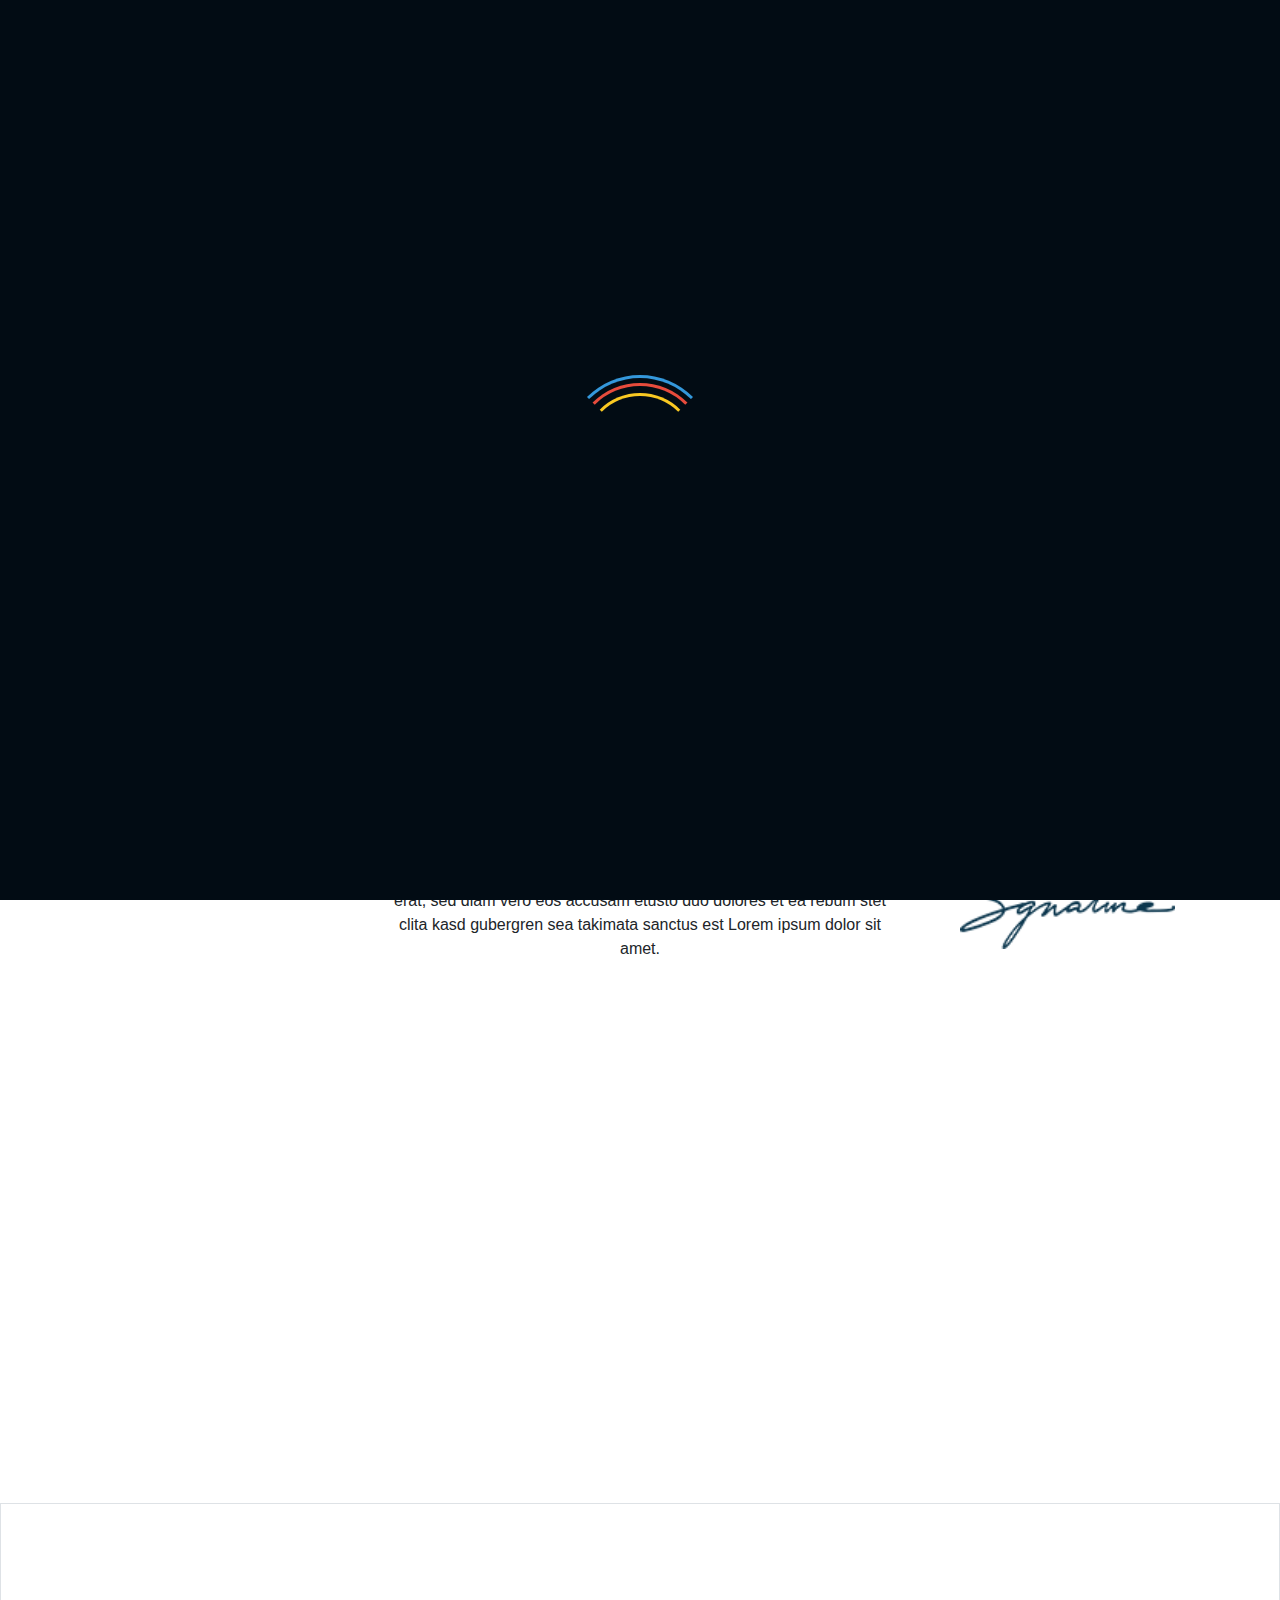
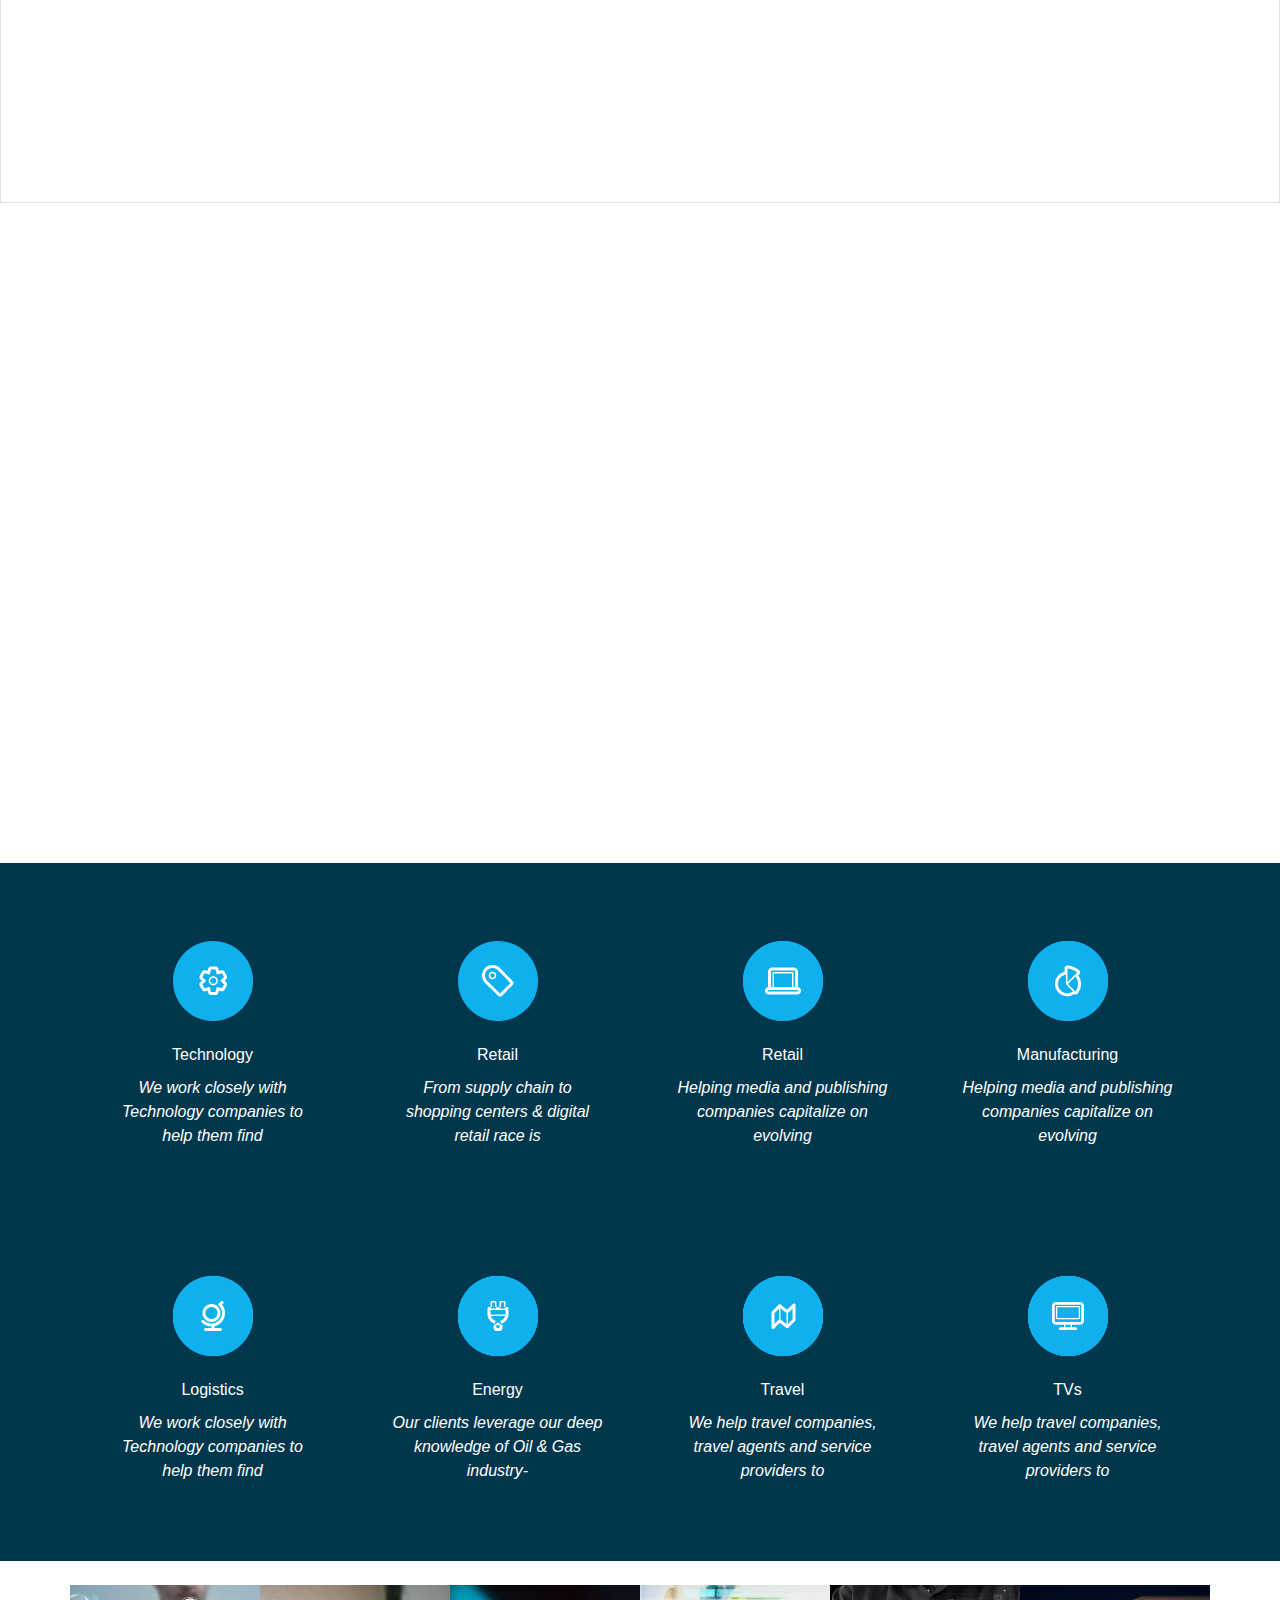
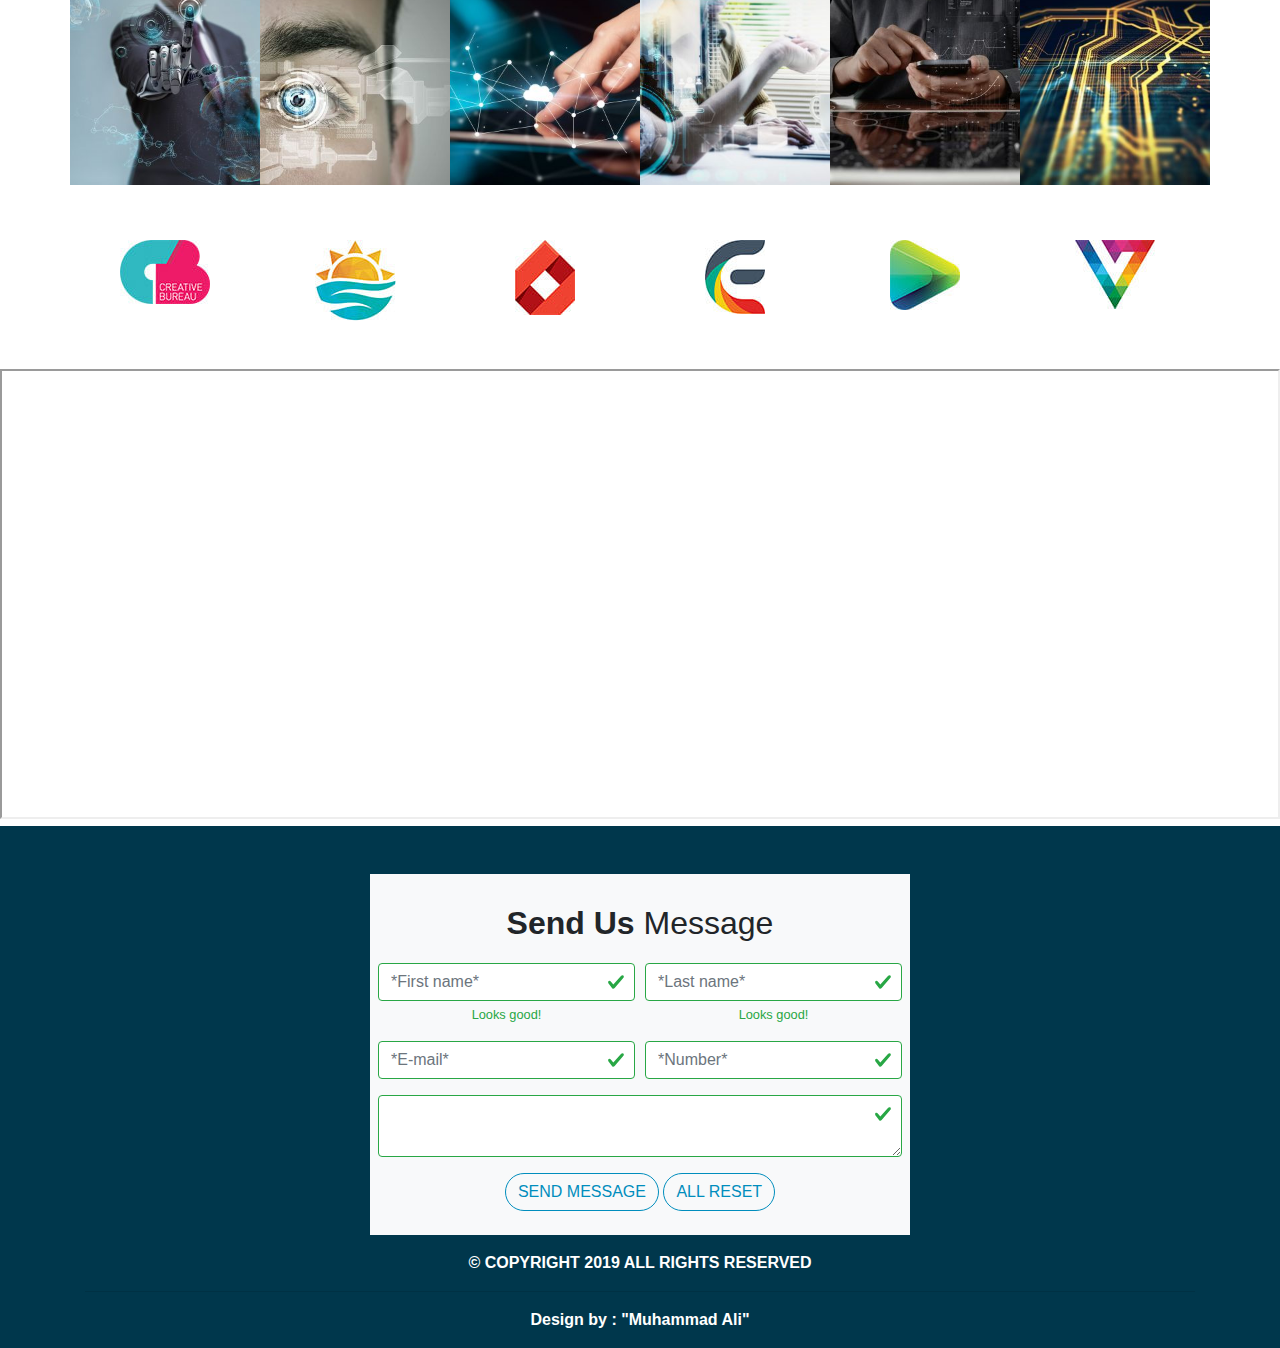
<file: index.html>
<!DOCTYPE html>

<html lang="en">

<head>

    <meta charset="utf-8">

    <meta name="viewport" content="width=device-width, initial-scale= 1.0, maximum-scale= 1.0">

    <title>Software Development</title>

    

    <link rel="stylesheet" href="bs-js-ac/bootstrap/css/bootstrap.min.css">

    <link rel="stylesheet" href="style.css">

    <link rel="stylesheet" href="bs-js-ac/WOW-master/css/allfiles/animate.css" >

     <!--pre-loader-->

    <link rel="stylesheet" href="bs-js-ac/bootstrap/css/main.css">

    <link rel="stylesheet" href="bs-js-ac/bootstrap/css/normalize.css">

    <!--pre-loader-->

    <link rel="stylesheet" href="bs-js-ac/bootstrap/css/owl.carousel.min.css">

    <link rel="stylesheet" href="bs-js-ac/bootstrap/css/owl.theme.default.min.css">

    <link rel="stylesheet" type="text/css" href=".htaccess">
  
    <link rel="stylesheet" href="bs-js-ac/bootstrap/css/bootstrap.min.css.map">

    <link rel="shortcut icon" href="images/metalogic-logo.ico">

        

</head>

<body>



    <div id="loader-wrapper">

        <div id="loader"></div>

            <div class="loader-section section-left"></div>

        <div class="loader-section section-right"></div>

    </div>



    <header class="entry-header header text-center text-white pt-3 pb-3">

        <div class="container">

            <div class="row header-top">

                <div class="pl-5 text-center pr-5 mt-1 pt-1 logo about-header about-header-1">

                    <img src="images/logo.png" alt="LOGO">

                </div><!--col-md-3-->

                <div class=" mt-1 pl-4 pr-5 d-none d-lg-block about-header">

                    <i>OUR ADDRESS</i><br>

                    <strong>13 RUCKMAN, NY, 73008</strong>

               </div><!--col-md-2-->

                <div class="mt-1 pl-4 pr-5 d-none d-lg-block about-header">

                    <i>24/7 TOLL FREE</i><br>

                    <strong>1 (800) 234 5678</strong>

                </div><!--col-md-2-->

                <div class=" mt-1 pl-4 pr-5 about-header d-none d-lg-block">

                    <i>EMAIL ADDRESS</i><br>

                    <strong>MLOGIC@EXAMPLE.COM</strong>

                </div>

                <div class="mt-2 pl-5 pr-5 about-header-btn d-none d-lg-block">

                    <button class="btn btn-start">start-project</button>

                </div>

            </div><!--row-->

        </div><!--container-->

    </header><!--header-->



    <div id="carouselExampleIndicators" class="carousel slide" data-ride="carousel" data-interval="5000">

        <ol class="carousel-indicators">

            <li data-target="#carouselExampleIndicators" data-slide-to="0" class="active"></li>

            <li data-target="#carouselExampleIndicators" data-slide-to="1"></li>

            <li data-target="#carouselExampleIndicators" data-slide-to="2"></li>

        </ol>

        <div class="carousel-inner text-white" role="listbox">



            <div class="carousel-item active">

                <img class="img-fluid d-block" src="images/slide-12.jpg" alt="Third slide">

                <div class="carousel-caption d-none d-md-block">

                    <div class="carousel-card card-inverse card-success text-center">

                        <div class="card-block wow zoomIn" data-wow-duration="1s">

                            <b class="card-text">SUSTAIN HIGH-VELOCITY, RELENTLESS IMPROVEMENT AND INNOVATION WITH HELP OF TECHNOLOGY</b>

                            <h1 class="card-title carousel-h1">Software Engineering for Organizations</h1>

                        </div><!---close card-block-->

                    </div><!--close card-->

                </div><!--close scarousel-caption-->

            </div><!--close item-->

            <div class="carousel-item">

                <img class="img-fluid d-block" src="images/slide-5.jpg" alt="First slide">

                <div class="carousel-caption d-none d-md-block">

                    <div class="carousel-card card-inverse card-success text-center">

                        <div class="card-block wow zoomIn" data-wow-duration="1s">

                            <b class="card-text">DIGITAL PRODUCT DEVELOPMENT SERVICES COMPANY THAT HELPS BUSINESSES DESIGN</b>

                            <h1 class="card-title carousel-h1">Create digital products in shortest time</h1>

                        </div><!---close card-block-->

                    </div><!--close card-->

                </div><!--close scarousel-caption-->

            </div><!--close item-->



            <div class="carousel-item">

                <img class="img-fluid d-block" src="images/slide-9.jpg" alt="Second slide">

                <div class="carousel-caption d-none d-md-block">

                    <div class="carousel-card card-inverse card-success text-center">

                        <div class="card-block wow zoomIn" data-wow-duration="1s">

                            <b class="card-text">SUSTAIN HIGH-VELOCITY, RELENTLESS IMPROVEMENT AND INNOVATION WITH HELP OF TECHNOLOGY</b>

                            <h1 class="card-title carousel-h1">Software Engineering for Organizations</h1>

                        </div><!---close card-block-->

                    </div><!--close card-->

                </div><!--close scarousel-caption-->

            </div><!--close item-->



        </div><!--inner-->

        <a class="carousel-control-prev" href="#carouselExampleIndicators" role="button" data-slide="prev">

            <span class="carousel-control-prev-icon" aria-hidden="true"></span>

            <span class="sr-only">Previous</span>

        </a>

        <a class="carousel-control-next" href="#carouselExampleIndicators" role="button" data-slide="next">

            <span class="carousel-control-next-icon" aria-hidden="true"></span>

            <span class="sr-only">Next</span>

        </a>

    </div>





    <nav class="navbar navbar-expand-lg navbar-light bg-light sticky-top z-n1" style="z-index: 100;">

        <div class="container">

            <a class="navbar-brand mt-3" href="#">METALOGIC</a>

            <button class="navbar-toggler" type="button" data-toggle="collapse" data-target="#navbarSupportedContent" aria-controls="navbarSupportedContent" aria-expanded="false" aria-label="Toggle navigation">

            <span class="navbar-toggler-icon"></span>

            </button>



            <div class="collapse navbar-collapse" id="navbarSupportedContent">

               <ul class="navbar-nav">

                    <li class="nav-item active">

                        <a class="nav-link" href="#">Home <span class="sr-only">(current)</span></a>

                    </li>

                    <li class="nav-item">

                        <a class="nav-link" href="about.html">About</a>

                    </li>

                    <li class="nav-item">

                        <a class="nav-link" href="services.html">Services</a>

                    </li>

                    <li class="nav-item">

                        <a class="nav-link" href="career.html">Career</a>

                    </li>

                    <li class="nav-item">

                        <a class="nav-link" href="work.html">Work</a>

                    </li>

                    <li class="nav-item">

                        <a class="nav-link" href="team.html">Team</a>

                    </li>

                </ul>

            </div>

        </div>

    </nav>            



    <section class="welcome text-center">

        <div class="container"> 

            <div class="row">

                <div class="col-md-3">

                    <div class="card border-0">

                        <h4 class="card-text mt-1 mb-3">Welcome!</h4>

                        <span>

                            <span class="fab fa-facebook-square primary_color fa-2x p-1"></span>

                            <span class="fab fa-twitter-square primary_color fa-2x p-1"></span>

                            <span class="fab fa-google-plus primary_color fa-2x p-1"></span>

                            <span class="fab fa-linkedin primary_color fa-2x p-1"></span>

                            <span class="fas fa-play-circle primary_color fa-2x p-1"></span>

                        </span>    

                    </div><!--card-->

                </div><!--col-md-3-->    

                <div class="col-md-6">

                    <div class="card border-0">

                        <div class="card-text"><b>At vero eos et accusam et justo duo dolores tea rebum clita kasd gubergren, no sea takimata.</b>



                        <p>Lorem ipsum dolor sit amet, consetetur sadipscing elitr, sed diam nonumy eirmod tempor invidunt ut labore et dolore magna aliquyam erat, sed diam vero eos accusam etusto duo dolores et ea rebum stet clita kasd gubergren sea takimata sanctus est Lorem ipsum dolor sit amet.</p></div>

                    </div><!--card-->

                   </div><!--col-md-6-->     

                   <div class="col-md-3">

                        <div class="card border-0">

                            <span class="card-text"><b>Marcus D. Marshall</b></span>

                            <p>FOUNDER & DIRECTOR</p>

                             _____________________

                            <img src="images/signature.png" alt="Signature">

                        </div><!--card-->

                    </div><!--col-md-3-->     

                </div><!--row-->

            </div><!--container-->



            <div class="container">

                <div class="row">

                    <div class=" col-md-3 welcome-col wow zoomIn" data-wow-duration="1s">

                        <div class="card primary_bgcolor text-white pt-5 pb-5">

                            <div class="image-card">

                                <img src="images/icon-1.png" alt="Diamond" class="wow zoomIn" data-wow-duration="1s" data-wow-delay=".1s">

                            </div><!---image-card-->

                            <div class="card-block">

                                <h4 class="card-title mt-4">Services</h4>

                                

                                <i class="card-text">Lorem ipsum dolor sit amet, consectetur adipisicing elit. Quia ratione</i><br>

                            </div><!--card-block-->

                        </div><!--card-->

                    </div><!--col-md-3-->



                    <div class=" col-md-3 welcome-col wow zoomIn" data-wow-duration="1s">

                         <div class="card primary_bgcolor text-white pt-5 pb-5">

                            <div class="image-card">

                                <img src="images/icon-2.png" alt="Camera" class="wow zoomIn" data-wow-duration="1s" data-wow-delay=".1s">

                            </div><!---image-card-->

                            <div class="card-block">

                                <h4 class="card-title mt-4">Practices</h4>

                                <i class="card-text">Aliquyam erat, sed diam veros accusam etusto duo dolores et ea rebum.</i><br>

                            </div><!--card-block-->

                        </div><!--card-->

                    </div><!--col-md-3-->

                    <div class=" col-md-3 welcome-col wow zoomIn" data-wow-duration="1s">

                        <div class="card primary_bgcolor text-white pt-5 pb-5">

                            <div class="image-card">

                                <img src="images/icon-3.png" alt="rocket" class="wow zoomIn" data-wow-duration="1s" data-wow-delay=".1s">

                            </div><!--image-card-->

                            <div class="card-block">

                                <h4 class="card-title mt-4">Industries</h4>

                                <i class="card-text">Stet clita kasd gubergren sea takimata sanctus est lorem ipsum.</i><br>

                            </div><!--card-block-->

                        </div><!--card-->

                    </div><!--col-md-3-->



                   <div class=" col-md-3 welcome-col wow zoomIn" data-wow-duration="1s">

                        <div class="card primary_bgcolor text-white pt-5 pb-5">

                            <div class="image-card">

                                <img src="images/icon-1.png" alt="Diamond" class="wow zoomIn" data-wow-duration="1s" data-wow-delay=".1s">

                            </div><!--image-card-->

                            <div class="card-block">

                                <h4 class="card-title mt-4">Vacancies</h4>

                                <i class="card-text">

                                    Hot Vacancies Complete Well

                                    Python Software Engineer ID68

                                </i><br>

                            </div><!--card-block-->

                        </div><!--card-->

                    </div><!--col-md-3-->

                </div><!--row-->

            </div><!--container-->

        </section><!--welcome-->



        <section class="slider border text-center d-none d-lg-block">

        <div class="container">

            <div class="row">

                <div class="col-md-3 wow zoomIn" data-wow-delay=".5s">

                    <div class="card-title">

                        <h4>EXPERIENCE</h4>

                    </div>

                    <div class="card-text">

                       <i class="mb-5">Design</i>

                   </div>

                </div>



                <div class="col-md-3 wow zoomIn" data-wow-delay=".5s">

                    <div class="card-title">

                        <h4>ENGINEERING</h4>

                    </div>

                    <div class="card-text">

                       <i>Product</i>

                   </div>

                </div>



                <div class="col-md-3 wow zoomIn" data-wow-delay=".5s">

                    <div class="card-title">

                        <h4>ENGINEERING</h4>

                    </div>

                    <div class="card-text">

                        <i>Content</i>

                    </div>

                </div>



                <div class="col-md-3 wow zoomIn" data-wow-delay=".5s">

                    <div class="card-title">

                        <h4>DIGITAL</h4>

                    </div>

                    <div class="card-text">

                        <i>Services</i>

                    </div>

                </div>

            </div>



        </div>

        

    </section>



    <div class="blog text-center mt-5 mb-5 wow zoomIn" data-wow-delay=".7s" id="parent">

        <div class="container">

            <div class="text-center primar_color"><h1>OUR BLOG</h1></div>

            <div class="gallery">

                <button id="button-1" type="button">ALL</button>

                <button id="button-2" type="button">NEWS</button>

                <button id="button-3" type="button">VIDEOS</button>

                <button id="button-4" type="button">INSIGHT VIDEOS</button>

            </div>



            <div id="card-1" class="w-20 float">

                <div class="card border-0">

                    <img src="images/card-1.jpg" alt="card-1">

                    <div class="text pt-3">

                        <b class="secondary_color">NEWS</b>

                        <h3 class="primary_color">At vero accusam justo duo</h3>

                        <i>Kielbasa capicola flank salami t-bone pork chop.</i>

                    </div>

                </div>

            </div><!--col-md-3-->



            <div id="card-2" class="w-20 float">

                <div class="card border-0">

                    <img src="images/card-2.jpg" alt="card-2">

                    <div class="text pt-3">

                        <b class="secondary_color">VIDEOS</b>

                        <h3 class="primary_color">No sea takimata sanctus est</h3>

                        <i>Kielbasa capicola flank salami t-bone pork chop.</i>

                    </div>

                </div>

            </div><!--col-md-3-->



            <div id="card-3" class="w-20 float">

                <div class="card border-0">

                    <img src="images/card-3.jpg" alt="card-3">

                    <div class="text pt-3">

                        <b class="secondary_color">INSIGHT VEDIOS</b>

                        <h3 class="primary_color">Stet clita kasd gubergren</h3>

                        <i>Kielbasa capicola flank salami t-bone pork chop.</i>

                    </div>

                </div>

            </div><!--col-md-3-->



            <div id="card-4" class="w-20 float">

                <div class="card border-0">

                    <img src="images/card-4.jpg" alt="card-4">

                    <div class="text pt-3">

                        <b class="secondary_color">NEWS VIDEOS</b>

                        <h3 class="primary_color">Lorem dolor sit amet lorem</h3>

                        <i>Kielbasa capicola flank salami t-bone pork chop.</i>

                    </div>

                 </div>

            </div><!--col-md-3-->

          

            <div id="card-5" class="w-20 float">

                <div class="card border-0">

                    <img src="images/card-12.jpg" alt="card-5">

                    <div class="text pt-3">

                        <b class="secondary_color">INSIGHT VEDIOS</b>

                        <h3 class="primary_color">Stet clita kasd gubergren</h3>

                        <i>Kielbasa capicola flank salami t-bone pork chop.</i>

                    </div>

                </div>

            </div><!--col-md-3-->

            <div class="clear"></div>

        </div>

    </div>



    <div class="content primary_bgcolor text-center">

        <div class="container">

            <div class="row">

                <div class=" col-md-3">

                    <div class="card text-white primary_bgcolor pt-5 border-0">

                        <div class="image-card">

                            <img src="images/icon-2-1.png" alt="Diamond">

                        </div><!--image-card-->

                        <div class="card-block">

                            <h4 class="card-title mt-4">Technology</h4> 

                            <i class="card-text">We work closely with Technology companies to help them find </i>

                       </div>

                    </div>

                </div>           



                <div class=" col-md-3">

                    <div class="card text-white primary_bgcolor pt-5 border-0">

                        <div class="image-card">

                            <img src="images/icon-2-2.png" alt="Diamond">

                        </div><!--image-card-->

                        <div class="card-block">

                            <h4 class="card-title mt-4">Retail</h4>

                                

                            <i class="card-text">From supply chain to shopping centers & digital retail race is </i>

                        </div>   

                    </div>

                </div>           



                <div class=" col-md-3 ">

                    <div class="card text-white primary_bgcolor pt-5 border-0">

                        <div class="image-card">

                            <img src="images/icon-2-3.png" alt="Diamond">

                        </div><!--image-card-->

                            <div class="card-block">

                            <h4 class="card-title mt-4">Retail</h4>

                                

                            <i class="card-text">Helping media and publishing companies capitalize on evolving </i>

                        </div>

                    </div>

                </div>           



                <div class=" col-md-3 ">

                    <div class="card text-white primary_bgcolor pt-5 border-0">

                        <div class="image-card">

                            <img src="images/icon-2-4.png" alt="Diamond">

                        </div><!--image-card-->

                        <div class="card-block">

                            <h4 class="card-title mt-4">Manufacturing</h4>

                            

                            <i class="card-text">Helping media and publishing companies capitalize on evolving  </i>

                        </div>

                    </div>

                </div>            

            </div>



            <div class="row">

                <div class=" col-md-3">

                    <div class="card text-white primary_bgcolor pt-5 pb-5 border-0">

                        <div class="image-card">                                <img src="images/icon-2-5.png" alt="Diamond">

                        </div><!--image-card-->

                        <div class="card-block">

                            <h4 class="card-title mt-4">Logistics</h4> 

                            <i class="card-text">We work closely with Technology companies to help them find </i>

                        </div>

                    </div>

                </div>           



                <div class=" col-md-3">

                    <div class="card text-white primary_bgcolor pt-5 pb-5 border-0">

                        <div class="image-card">

                            <img src="images/icon-2-6.png" alt="Diamond">

                        </div><!--image-card-->

                        <div class="card-block">

                            <h4 class="card-title mt-4">Energy</h4>

                                

                            <i class="card-text">Our clients leverage our deep knowledge of Oil & Gas industry- </i>

                        </div>   

                    </div>

                </div>           



                <div class=" col-md-3 ">

                    <div class="card text-white primary_bgcolor pt-5 pb-5 border-0">

                        <div class="image-card">

                            <img src="images/icon-2-7.png" alt="Diamond">

                        </div><!--image-card-->

                        <div class="card-block">

                            <h4 class="card-title mt-4">Travel</h4>

                            

                            <i class="card-text">We help travel companies, travel agents and service providers to </i>

                        </div>

                    </div>

                </div>           



                <div class=" col-md-3">

                    <div class="card text-white primary_bgcolor pt-5 pb-5 border-0">

                        <div class="image-card">

                            <img src="images/icon-2-8.png" alt="Diamond">

                        </div><!--image-card-->

                        <div class="card-block">

                            <h4 class="card-title mt-4">TVs</h4>

                                

                            <i class="card-text">We help travel companies, travel agents and service providers to </i>

                        </div>

                    </div>

                </div>            

            </div>

        </div>

    </div>



    <div class="container">

    <div class="row"> 

    <div class="owl-carousel secondary_color mt-4 d-none d-lg-block">       

        <div class="main snake">

            <div class="overlay text-center">

                <h4>Peace On Earth Is Better Wish But No Way</h4>

            </div>

            <img src="images/card-1.jpg" alt="card-1">

        </div>



        <div class="main snake">

            <div class="overlay text-center">

                <h4>Look On<br>The Bright Side<br>Of Life</h4>

            </div>

            <img src="images/card-2.jpg" alt="card-2">

        </div>



        <div class="main snake">

            <div class="overlay text-center">

                <h4>Work For Globle World</h4>

            </div>

            <img src="images/card-6.jpg" alt="card-6">

        </div>



        <div class="main snake">

            <div class="overlay text-center">

                <h4>Serve For Human Beings</h4>

            </div>

            <img src="images/card-4.jpg" alt="card-4">

        </div>





        <div class="main snake">

            <div class="overlay text-center">

                <h4>The<br>Science Of<br>Supperstitions</h4>

            </div>

            <img src="images/card-8.jpg" alt="card-8">

        </div>



        <div class="main snake">

            <div class="overlay text-center">

                <h4>The<br>Science Of<br>Supperstitions</h4>

            </div>

            <img src="images/card-7.jpg" alt="card-7">

        </div>



        <div class="main snake">

            <div class="overlay text-center">

                <h4>Serve For Human Beings</h4>

            </div>

            <img src="images/card-10.jpg" alt="card-10">

        </div>



        <div class="main snake">

            <div class="overlay text-center">

                <h4>Work For Globle World</h4>

            </div>

            <img src="images/card-9.jpg" alt="card-9">

        </div>



        <div class="main snake">

            <div class="overlay text-center">

                <h4>Look On<br>The Bright Side<br>Of Life</h4>

            </div>

            <img src="images/card-3.jpg" alt="card-3">

        </div>





        <div class="main snake">

            <div class="overlay text-center">

                <h4>Peace On Earth Is Better Wish But No Way</h4>

            </div>

            <img src="images/card-11.jpg" alt="card-11">

        </div>

    </div>

    </div>

    </div><!--owl-->



        <div class="icons text-center pt-4">

            <div class="container">

                <div class="row">

                    <div class="col-md-2 mb-5 eg-icon"><img src="images/icon-3-1.jpg" alt="1con"></div>

                    <div class="col-md-2 mb-5 eg-icon"><img src="images/icon-3-2.jpg" alt="1con"></div>

                    <div class="col-md-2 mb-5 eg-icon"><img src="images/icon-3-3.jpg" alt="1con"></div>

                    <div class="col-md-2 mb-5 eg-icon"><img src="images/icon-3-4.jpg" alt="1con"></div>

                    <div class="col-md-2 mb-5 eg-icon"><img src="images/icon-3-5.jpg" alt="1con"></div>

                    <div class="col-md-2 mb-5 eg-icon"><img src="images/icon-3-6.jpg" alt="1con"></div>

                </div>

            </div>

        </div>



        <div class="map">

            <iframe src="https://www.google.com/maps/embed?pb=!1m18!1m12!1m3!1d5436.205097801123!2d-78.71698465839393!3d35.863178011511856!2m3!1f0!2f0!3f0!3m2!1i1024!2i768!4f13.1!3m3!1m2!1s0x89acf6e775a33771%3A0xd9a0a9949c7e868d!2sGlenwood%20Ave%2C%20North%20Carolina%2C%20USA!5e0!3m2!1sen!2s!4v1567276110688!5m2!1sen!2s"  style="width: 100%; height: 450px;" allowfullscreen=""></iframe>

        </div>



        <footer class="footer primary_bgcolor pb-3 text-center" id="message">

            <div class="container">

                <div class="row">

                    <div class="col-md-3 mt-3 pt-5 wow fadeInRight">

                        <img src="images/logo.png" alt="LOGO">

                        <p class="text-white">Dolores ea rebum cita kasd gubergren no sea takimata sanctus.</p>

                        <i class="fab fa-facebook-square text-white fa-2x p-1"></i>

                        <i class="fab fa-twitter-square text-white fa-2x p-1"></i>

                        <i class="fab fa-google-plus text-white fa-2x p-1"></i>

                        <i class="fab fa-linkedin text-white fa-2x p-1"></i>

                        <i class="fas fa-play-circle text-white fa-2x p-1"></i>

                    </div>



                    <div class="col-md-6">

                        <div class="box bg-light mt-5 pt-2 pb-4 pr-2 pl-2">

                            <h1><b>Send Us</b> Message</h1>

                            <form name="MessageForm" action="index.html" onsubmit="return METALOGIC()" method="post"> 

                                 <div class="form-row">

                                    <div class="col-md-6 mb-3">

                                        <input type="text" class="form-control is-valid" id="validationServer01" placeholder="*First name*" name="name">

                                        <div class="valid-feedback">

                                            Looks good!

                                        </div>

                                    </div>

                                    <div class="col-md-6 mb-3">

                                        <input type="text" class="form-control is-valid" id="validationServer02" placeholder="*Last name*" name="Name">

                                        <div class="valid-feedback">

                                            Looks good!

                                        </div>

                                    </div>



                                    <div class="col-md-6 mb-3">

                                        <input type="email" class="form-control is-valid" id="validationServer03"  name="EMail" placeholder="*E-mail*">

                                    </div>



                                    <div class="col-md-6 mb-3">

                                        <input type="text" class="form-control is-valid" id="validationServer04" name="Number" placeholder="*Number*">

                                    </div>



                                    <div class="col-md-12 mb-3">

                                        <textarea class="form-control is-valid" id="validationServer05" name="comment" placeholder="*......Comments......*">

                                        </textarea>    

                                        

                                    </div>



                                </div>

                                <input type="submit" class="btn btn-start primary_color" value="Send Message" name="Submit">  

                                <input type="reset" class="btn btn-start primary_color" value="All Reset">      

                            </form>

                        </div>

                    </div>



                    <div class="col-md-3 mt-5 text-white wow fadeInLeft">

                        <i class=" far fa-address-card fa-2x"></i>

                        <i>OUR ADDRESS</i><br>

                        <strong>13 RUCKMAN, NY, 73008</strong><hr>



                        <i class="fa fa-blender-phone fa-2x"></i>

                        <i>24/7 TOLL FREE</i><br>

                        <strong>1 (800) 234 5678</strong><hr>





                    <i class="fa fa-mail-bulk fa-2x"></i>

                    <i>EMAIL ADDRESS</i><br>

                    <strong>MLOGIC@EXAMPLE.COM</strong>

                    <div class="clear"></div>

                    </div>

                </div><!--row-->

            </div>    

        </footer>

        <footer class="footer-about primary_bgcolor text-center pb-3 text-white">

            <div class="container">

                <b>© COPYRIGHT 2019 ALL RIGHTS RESERVED</b>

                <hr>

                <b>Design by : "Muhammad Ali"</b>

            </div>

        </footer> 

   





    <script src="bs-js-ac/bootstrap/js/jquery-3.4.1.min.js"></script>

    <script src="bs-js-ac/bootstrap/js/popper.min.js"></script>

    <script src="bs-js-ac/bootstrap/js/bootstrap.min.js"></script>

    <script src="bs-js-ac/bootstrap/js/all.min.js"></script>

    <script src="bs-js-ac/WOW-master/dist/wow.min.js"></script>

    <script src="bs-js-ac/bootstrap/js/owl.carousel.min.js"></script>

    <script src="bs-js-ac/bootstrap/js/snake.min.js"></script>

    <!--pre-loader-->

    <script src="bs-js-ac/bootstrap/js/main.js"></script>

    <script src="bs-js-ac/bootstrap/js/modernizr-2.6.2.min.js"></script>

    <!--pre-loader-->



    <script>

        new WOW().init();

    </script>

    

    <script>

        $('document').ready(function(){

            $('.owl-carousel').owlCarousel({

    

                  margin: 0,

                  autoplay:true,

                  loop:0,

                  items: 6,

               })

        }); 

    </script>      



    <script>

        $(".snake").snakeify({speed: 200});

    </script>  



    <script>

        $(document).ready(function(){



            $('#button-1').click(function(){

                $('#card-1').show('slow');

                $('#card-2').show('slow');

                $('#card-3').show('slow');

                $('#card-5').show('slow');

                $('#card-4').show('slow');

            });



            $('#button-2').click(function(){

                $('#card-1').show('slow');

                $('#card-2').hide('slow');

                $('#card-3').show('slow');

                $('#card-4').hide('slow');

                $('#card-5').hide('slow');

            });



            $('#button-3').click(function(){

                $('#card-1').hide('slow');

                $('#card-2').show('slow');

                $('#card-3').show('slow');

                $('#card-4').show('slow');

                $('#card-5').show('slow');

            });



            $('#button-4').click(function(){

                $('#card-1').hide('slow');

                $('#card-2').hide('slow');

                $('#card-3').show('slow');

                $('#card-4').hide('slow');

                $('#card-5').show('slow');

            });

        });

    </script>    



    <script> 

function METALOGIC()                

{ 

  var name = document.forms["MessageForm"]["name"];

  var lastName = document.forms["MessageForm"]["Name"];      

  var email = document.forms["MessageForm"]["EMail"]; 

  var phone = document.forms["MessageForm"]["Number"];

  var comment = document.forms["MessageForm"]["comment"];  



  if (name.value == "")                

  { 

    window.alert("Please enter your first name."); 

    name.focus(); 

    return false; 

  }

   if (lastName.value == "")                

  { 

    window.alert("Please enter your last name."); 

    lastName.focus(); 

    return false; 

  }

  

  if (email.value == "")                 

  { 

    window.alert("Please enter a valid e-mail address."); 

    email.focus(); 

    return false; 

  } 



  if (email.value.indexOf("@", 0) < 0)         

  { 

    window.alert("Please enter a valid e-mail address."); 

    email.focus(); 

    return false; 

  } 



  if (email.value.indexOf(".", 0) < 0)         

  { 

    window.alert("Please enter a valid e-mail address."); 

    email.focus(); 

    return false; 

  } 



  if (phone.value == "")             

  { 

    window.alert("Please enter your phone number."); 

    phone.focus(); 

    return false; 

  } 

  if (comment.value == "")                

  { 

    window.alert("Please enter your comment."); 

    comment.focus(); 

    return false; 

  }

  

  window.alert("Thanks for your opinion or message.");

  return true; 

}

</script> 



      

</body>

</html>
</file>
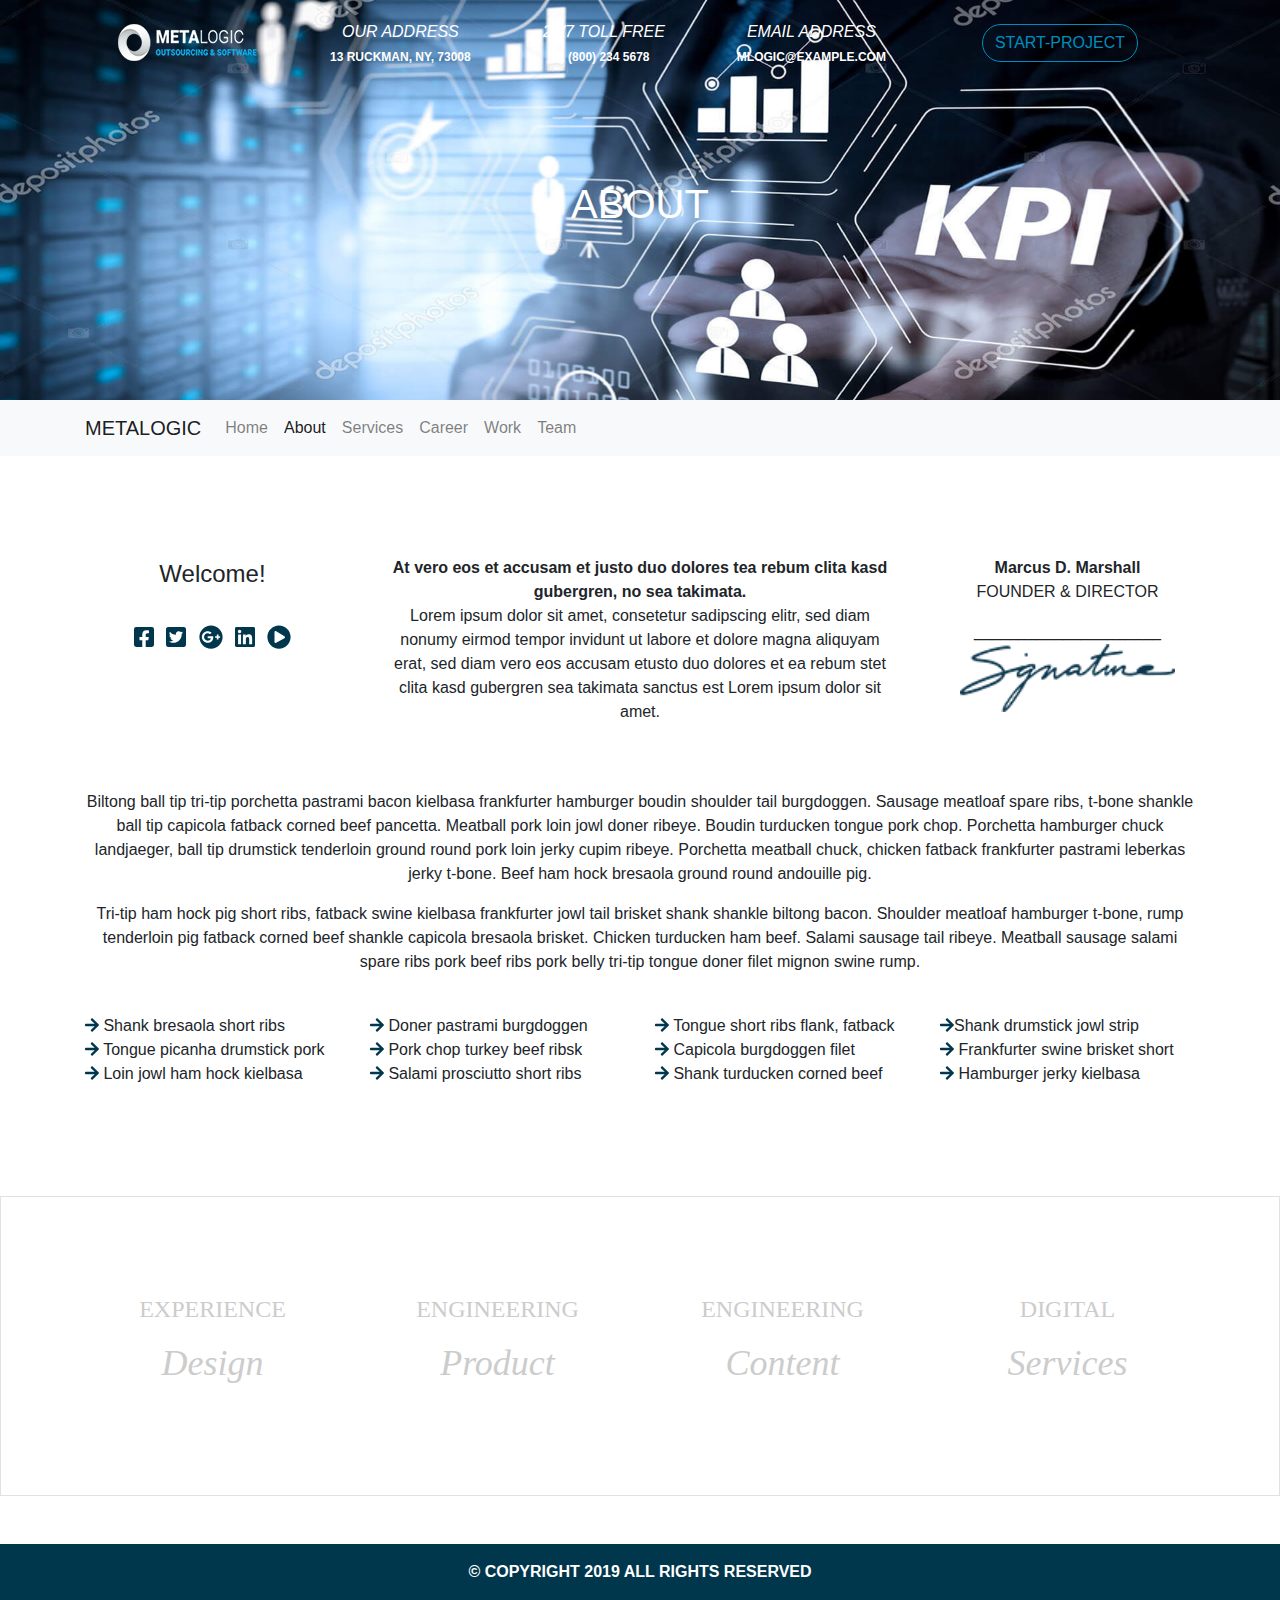
<file: about.html>
<!DOCTYPE html>
<html lang="en">
<head>
	<meta charset="utf-8">
	<meta name="viewport" content="width=device-width, initial-scale= 1.0, maximum-scale= 1.0">
	<title>Software Development</title>
	<link rel="stylesheet" href="bs-js-ac/bootstrap/css/bootstrap.min.css">
	<link rel="stylesheet" href="style.css">
	<link rel="shortcut icon" href="images/metalogic-logo.ico">
</head>
<body>

	<div class="background">
		<header class="header text-center text-white pt-3 pb-3">
        <div class="container">
            <div class="row">
                <div class="pl-5 text-center pr-5 mt-1 pt-1 logo about-header">
                    <img src="images/logo.png" alt="LOGO">
                </div><!--col-md-3-->
                <div class=" mt-1 pl-4 pr-5 d-none d-lg-block about-header">
                    <i>OUR ADDRESS</i><br>
                    <strong>13 RUCKMAN, NY, 73008</strong>
               </div><!--col-md-2-->
                <div class="mt-1 pl-4 pr-5 d-none d-lg-block about-header">
                    <i>24/7 TOLL FREE</i><br>
                    <strong>1 (800) 234 5678</strong>
                </div><!--col-md-2-->
                <div class=" mt-1 pl-4 pr-5 about-header d-none d-lg-block">
                    <i>EMAIL ADDRESS</i><br>
                    <strong>MLOGIC@EXAMPLE.COM</strong>
                </div>
                <div class="mt-2 pl-5 pr-5 about-header-btn">
                    <button class="btn btn-start">start-project</button>
                </div>
            </div><!--row-->
        </div><!--container-->
    </header><!-- /header -->

    <h1 class="text-center mt-5 pt-5 text-white">ABOUT</h1>
	</div>

	<nav class="navbar navbar-expand-lg navbar-light bg-light sticky-top">
        <div class="container">
            <a class="navbar-brand" href="#">METALOGIC</a>
            <button class="navbar-toggler" type="button" data-toggle="collapse" data-target="#navbarSupportedContent" aria-controls="navbarSupportedContent" aria-expanded="false" aria-label="Toggle navigation">
            <span class="navbar-toggler-icon"></span>
            </button>

            <div class="collapse navbar-collapse" id="navbarSupportedContent">
               <ul class="navbar-nav">
                    <li class="nav-item">
                        <a class="nav-link" href="index.html">Home <span class="sr-only"></span></a>
                    </li>
                    <li class="nav-item active">
                        <a class="nav-link" href="about.html">About</a>
                    </li>
                    <li class="nav-item">
                        <a class="nav-link" href="services.html">Services</a>
                    </li>
                    <li class="nav-item">
                        <a class="nav-link" href="career.html">Career</a>
                    </li>
                    <li class="nav-item">
                        <a class="nav-link" href="work.html">Work</a>
                    </li>
                    <li class="nav-item">
                        <a class="nav-link" href="team.html">Team</a>
                    </li>
                </ul>
            </div>
        </div>
    </nav>         

     <section class="welcome text-center">
        <div class="container"> 
            <div class="row">
                <div class="col-md-3">
    				<div class="card border-0">
    					<h4 class="card-text mt-1">Welcome!</h4><br>
    					<span>
    					 <span class="fab fa-facebook-square primary_color fa-2x p-1"></span>
                         <span class="fab fa-twitter-square primary_color fa-2x p-1"></span>
                         <span class="fab fa-google-plus primary_color fa-2x p-1"></span>
                         <span class="fab fa-linkedin primary_color fa-2x p-1"></span>
                         <span class="fas fa-play-circle primary_color fa-2x p-1"></span>
                     </span>
    				</div><!--card-->
    	        </div><!--col-md-3-->    
    	        <div class="col-md-6">
    			    <div class="card border-0">
    					<div class="card-text"><b>At vero eos et accusam et justo duo dolores tea rebum clita kasd gubergren, no sea takimata.</b>

                        <p>Lorem ipsum dolor sit amet, consetetur sadipscing elitr, sed diam nonumy eirmod tempor invidunt ut labore et dolore magna aliquyam erat, sed diam vero eos accusam etusto duo dolores et ea rebum stet clita kasd gubergren sea takimata sanctus est Lorem ipsum dolor sit amet.</p></div>
    			    </div><!--card-->
    	           </div><!--col-md-6-->     
    	           <div class="col-md-3">
    				    <div class="card border-0">
    					    <span class="card-text"><b>Marcus D. Marshall</b></span>
                            <p>FOUNDER & DIRECTOR</p>
                             _____________________
                            <img src="images/signature.png" alt="Signature">
    					</div><!--card-->
    	            </div><!--col-md-3-->     
                </div><!--row-->

                <p>Biltong ball tip tri-tip porchetta pastrami bacon kielbasa frankfurter hamburger boudin shoulder tail burgdoggen. Sausage meatloaf spare ribs, t-bone shankle ball tip capicola fatback corned beef pancetta. Meatball pork loin jowl doner ribeye. Boudin turducken tongue pork chop. Porchetta hamburger chuck landjaeger, ball tip drumstick tenderloin ground round pork loin jerky cupim ribeye. Porchetta meatball chuck, chicken fatback frankfurter pastrami leberkas jerky t-bone. Beef ham hock bresaola ground round andouille pig.</p>
                <p>Tri-tip ham hock pig short ribs, fatback swine kielbasa frankfurter jowl tail brisket shank shankle biltong bacon. Shoulder meatloaf hamburger t-bone, rump tenderloin pig fatback corned beef shankle capicola bresaola brisket. Chicken turducken ham beef. Salami sausage tail ribeye. Meatball sausage salami spare ribs pork beef ribs pork belly tri-tip tongue doner filet mignon swine rump.
                </p>
       
                <div class="row text-left pt-4 pb-4">
    	    	    <div class="col-md-3">
                        <ul>
                            <li><span class="fa fa-arrow-right primary_color"></span> Shank bresaola short ribs</li>
						    <li><span class="fa fa-arrow-right primary_color"></span> Tongue picanha drumstick pork</li>
						    <li><span class="fa fa-arrow-right primary_color"></span> Loin jowl ham hock kielbasa</li>
					    </ul>
				    </div>

				     <div class="col-md-3">
                        <ul>
                            <li><span class="fa fa-arrow-right primary_color"></span> Doner pastrami burgdoggen</li>
						    <li><span class="fa fa-arrow-right primary_color"></span> Pork chop turkey beef ribsk</li>
						    <li><span class="fa fa-arrow-right primary_color"></span> Salami prosciutto short ribs</li>
					    </ul>
				    </div>

				     <div class="col-md-3">
                        <ul>
                            <li><span class="fa fa-arrow-right primary_color"></span> Tongue short ribs flank, fatback</li>
						    <li><span class="fa fa-arrow-right primary_color"></span> Capicola burgdoggen filet</li>
						    <li><span class="fa fa-arrow-right primary_color"></span> Shank turducken corned beef</li>
					    </ul>
				    </div>

				     <div class="col-md-3">
                        <ul>
                            <li><span class="fa fa-arrow-right primary_color"></span>Shank drumstick jowl strip</li>
						    <li><span class="fa fa-arrow-right primary_color"></span> Frankfurter swine brisket short</li>
						    <li><span class="fa fa-arrow-right primary_color"></span> Hamburger jerky kielbasa</li>
					    </ul>
				    </div>

                </div>	
            </div>
        </section>

        <section class="slider border text-center d-none d-lg-block">
        <div class="container">
            <div class="row">
                <div class="col-md-3 mt-5">
                    <div class="card-title">
                        <h4>EXPERIENCE</h4>
                    </div>
                    <div class="card-text">
                       <i>Design</i>
                   </div>
                </div>

                <div class="col-md-3 mt-5">
                    <div class="card-title">
                        <h4>ENGINEERING</h4>
                    </div>
                    <div class="card-text">
                       <i>Product</i>
                   </div>
                </div>

                <div class="col-md-3 mt-5">
                    <div class="card-title">
                        <h4>ENGINEERING</h4>
                    </div>
                    <div class="card-text">
                        <i>Content</i>
                    </div>
                </div>

                <div class="col-md-3 mt-5">
                    <div class="card-title">
                        <h4>DIGITAL</h4>
                    </div>
                    <div class="card-text">
                        <i>Services</i>
                    </div>
                </div>
            </div>

        </div>
        
        </section>

        <footer class="footer-about primary_bgcolor text-center mt-5 pt-3 pb-3 text-white">
        	<div class="container">
        		<b>© COPYRIGHT 2019 ALL RIGHTS RESERVED</b>
        	</div>
        </footer>


	<script src="bs-js-ac/bootstrap/js/jquery-3.4.1.min.js"></script>
    <script src="bs-js-ac/bootstrap/js/bootstrap.min.js"></script>
    <script src="bs-js-ac/bootstrap/js/all.min.js"></script>
</body>
</html>
</file>
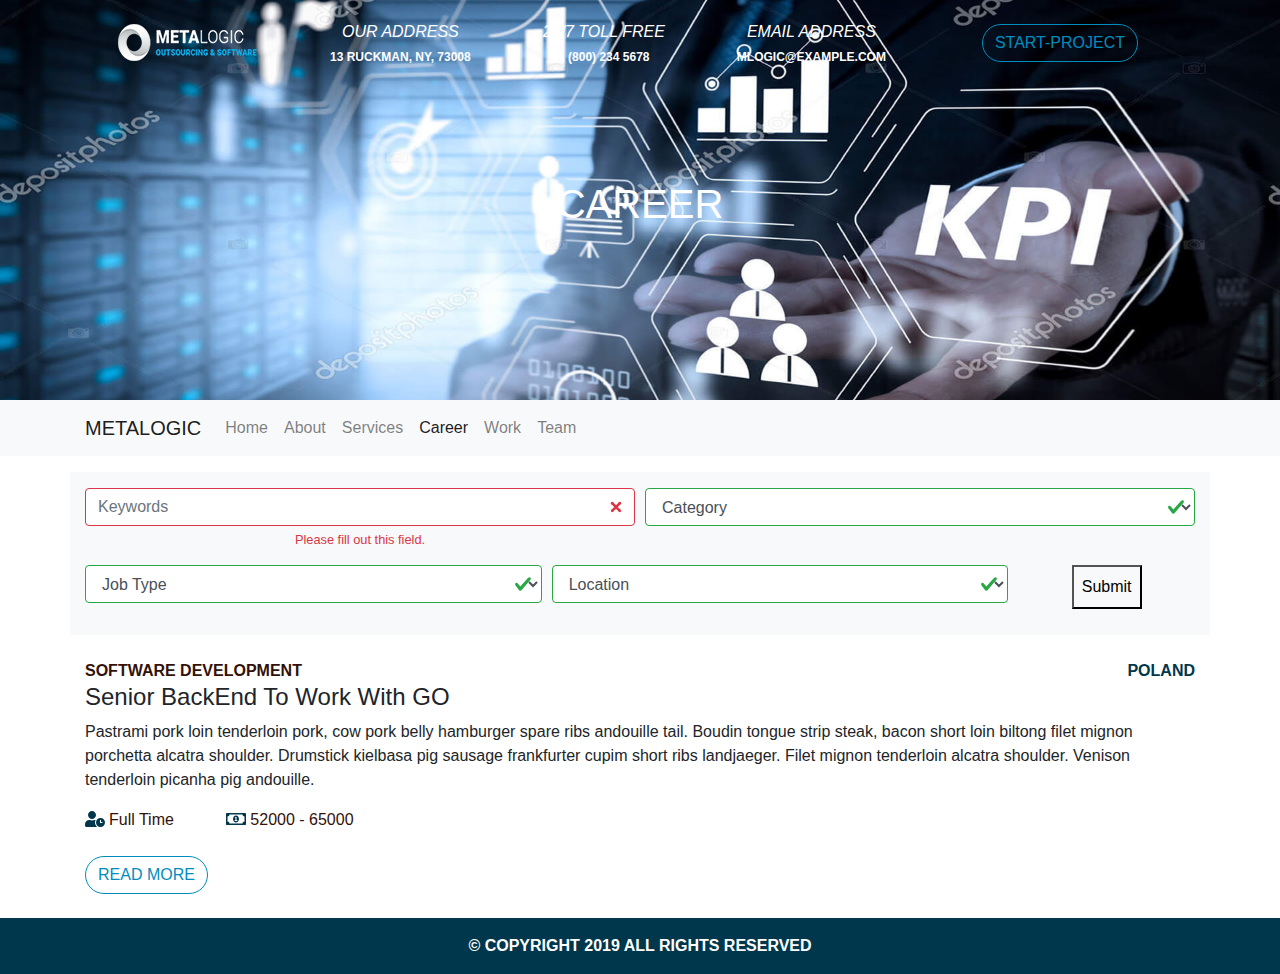
<file: career.html>
<!DOCTYPE html>
<html lang="en">
<head>
	<meta charset="utf-8">
	<meta name="viewport" content="width=device-width, initial-scale= 1.0, maximum-scale= 1.0">
	<title>Software Development</title>
	<link rel="stylesheet" href="bs-js-ac/bootstrap/css/bootstrap.min.css">
	<link rel="stylesheet" href="style.css">
    <link rel="shortcut icon" href="images/metalogic-logo.ico">
</head>
<body>

	<div class="background">
		<header class="header text-center text-white pt-3 pb-3">
        <div class="container">
            <div class="row">
                <div class="pl-5 text-center pr-5 mt-1 pt-1 logo about-header">
                    <img src="images/logo.png" alt="LOGO">
                </div><!--col-md-3-->
                <div class=" mt-1 pl-4 pr-5 d-none d-lg-block about-header">
                    <i>OUR ADDRESS</i><br>
                    <strong>13 RUCKMAN, NY, 73008</strong>
               </div><!--col-md-2-->
                <div class="mt-1 pl-4 pr-5 d-none d-lg-block about-header">
                    <i>24/7 TOLL FREE</i><br>
                    <strong>1 (800) 234 5678</strong>
                </div><!--col-md-2-->
                <div class=" mt-1 pl-4 pr-5 about-header d-none d-lg-block">
                    <i>EMAIL ADDRESS</i><br>
                    <strong>MLOGIC@EXAMPLE.COM</strong>
                </div>
                <div class="mt-2 pl-5 pr-5 about-header-btn">
                    <button class="btn btn-start">start-project</button>
                </div>
            </div><!--row-->
        </div><!--container-->
    </header><!-- /header -->

    <h1 class="text-center text-white mt-5 pt-5">CAREER</h1>
	</div>

	<nav class="navbar navbar-expand-lg navbar-light bg-light sticky-top">
        <div class="container">
            <a class="navbar-brand" href="#">METALOGIC</a>
            <button class="navbar-toggler" type="button" data-toggle="collapse" data-target="#navbarSupportedContent" aria-controls="navbarSupportedContent" aria-expanded="false" aria-label="Toggle navigation">
            <span class="navbar-toggler-icon"></span>
            </button>

            <div class="collapse navbar-collapse" id="navbarSupportedContent">
               <ul class="navbar-nav mr-auto">
                    <li class="nav-item">
                        <a class="nav-link" href="index.html">Home</a>
                    </li>
                    <li class="nav-item">
                        <a class="nav-link" href="about.html">About</a>
                    </li>
                    <li class="nav-item">
                        <a class="nav-link" href="services.html">Services</a>
                    </li>
                    <li class="nav-item active">
                        <a class="nav-link" href="career.html">Career<span class="sr-only">(current)</span></a>
                    </li>
                    <li class="nav-item">
                        <a class="nav-link" href="work.html">Work</a>
                    </li>
                    <li class="nav-item">
                        <a class="nav-link" href="team.html">Team</a>
                    </li>
                </ul>
            </div>
        </div>
    </nav>            

    <div class="container mt-3 mb-3 pt-3 pb-3 bg-light text-center">
        <form action="career.html" method="post">
            <div class="form-row">
                <div class="col-md-6 mb-3">
                    <input type="text" class="form-control is-invalid" id="uname" placeholder="Keywords" name="words" required>
                    <div class="invalid-feedback">Please fill out this field.</div>
                </div> 

                <div class="col-md-6 mb-3">
                    <select  class="form-control is-valid">
                        <option>Category</option>
                        <option>Bussiness Analysis</option>
                        <option>Software development</option>
                    </select>
                </div>

                <div class="col-md-5 mb-3">
                    <select class="form-control is-valid">
                        <option>Job Type</option>
                        <option>Bussiness Analysis</option>
                        <option>Software Development</option>
                        <option>Admission</option>
                        <option>System Manager</option>
                        <option>Project Management</option>
                        <option>UI/UX</option>
                    </select>
                </div> 
                <div class="col-md-5 mb-3">
                    <select class="form-control is-valid">
                        <option>Location</option>
                        <option>Bulgaria</option>
                        <option>Poland</option>
                        <option>Ukraine</option>
                        <option>United States Of America</option>
                    </select>
                </div>  
                <div class="col-md-2">
                    <input class="p-2 bg-light" type="submit" name="">
                </div>
            </div>
                
                

                

                
            </form>
        </div>
    </div>
                 
    <div class="software development mt-4 mb-4">
        <div class="container">
            <b class="float secondary_color">SOFTWARE DEVELOPMENT</b>
            <b class="float-right primary_color">POLAND</b>
            <div class="clear"></div>
            <h4>Senior BackEnd To Work With GO</h4>
            <p>Pastrami pork loin tenderloin pork, cow pork belly hamburger spare ribs andouille tail. Boudin tongue strip steak, bacon short loin biltong filet mignon porchetta alcatra shoulder. Drumstick kielbasa pig sausage frankfurter cupim short ribs landjaeger. Filet mignon tenderloin alcatra shoulder. Venison tenderloin picanha pig andouille.
            </p>
            <i class="fa primary_color fa-user-clock"></i><span class="pr-5 pl-1 secondary_color">Full Time</span>
            <i class="far primary_color fa-money-bill-alt"></i><span class="pr-5 pl-1 secondary_color">52000 - 65000</span>
            <br>
            <a class="btn btn-start mt-4" href="read-1.html">Read More</a>
        </div>
    </div>
                     

    <footer class="footer-about primary_bgcolor text-center pt-3 pb-3 text-white">
    	<div class="container">
    		<b>© COPYRIGHT 2019 ALL RIGHTS RESERVED</b>
    	</div>
    </footer>


	<script src="bs-js-ac/bootstrap/js/jquery-3.4.1.min.js"></script>
    <script src="bs-js-ac/bootstrap/js/bootstrap.min.js"></script>
    <script src="bs-js-ac/bootstrap/js/all.min.js"></script>
	
</body>
</html>
</file>
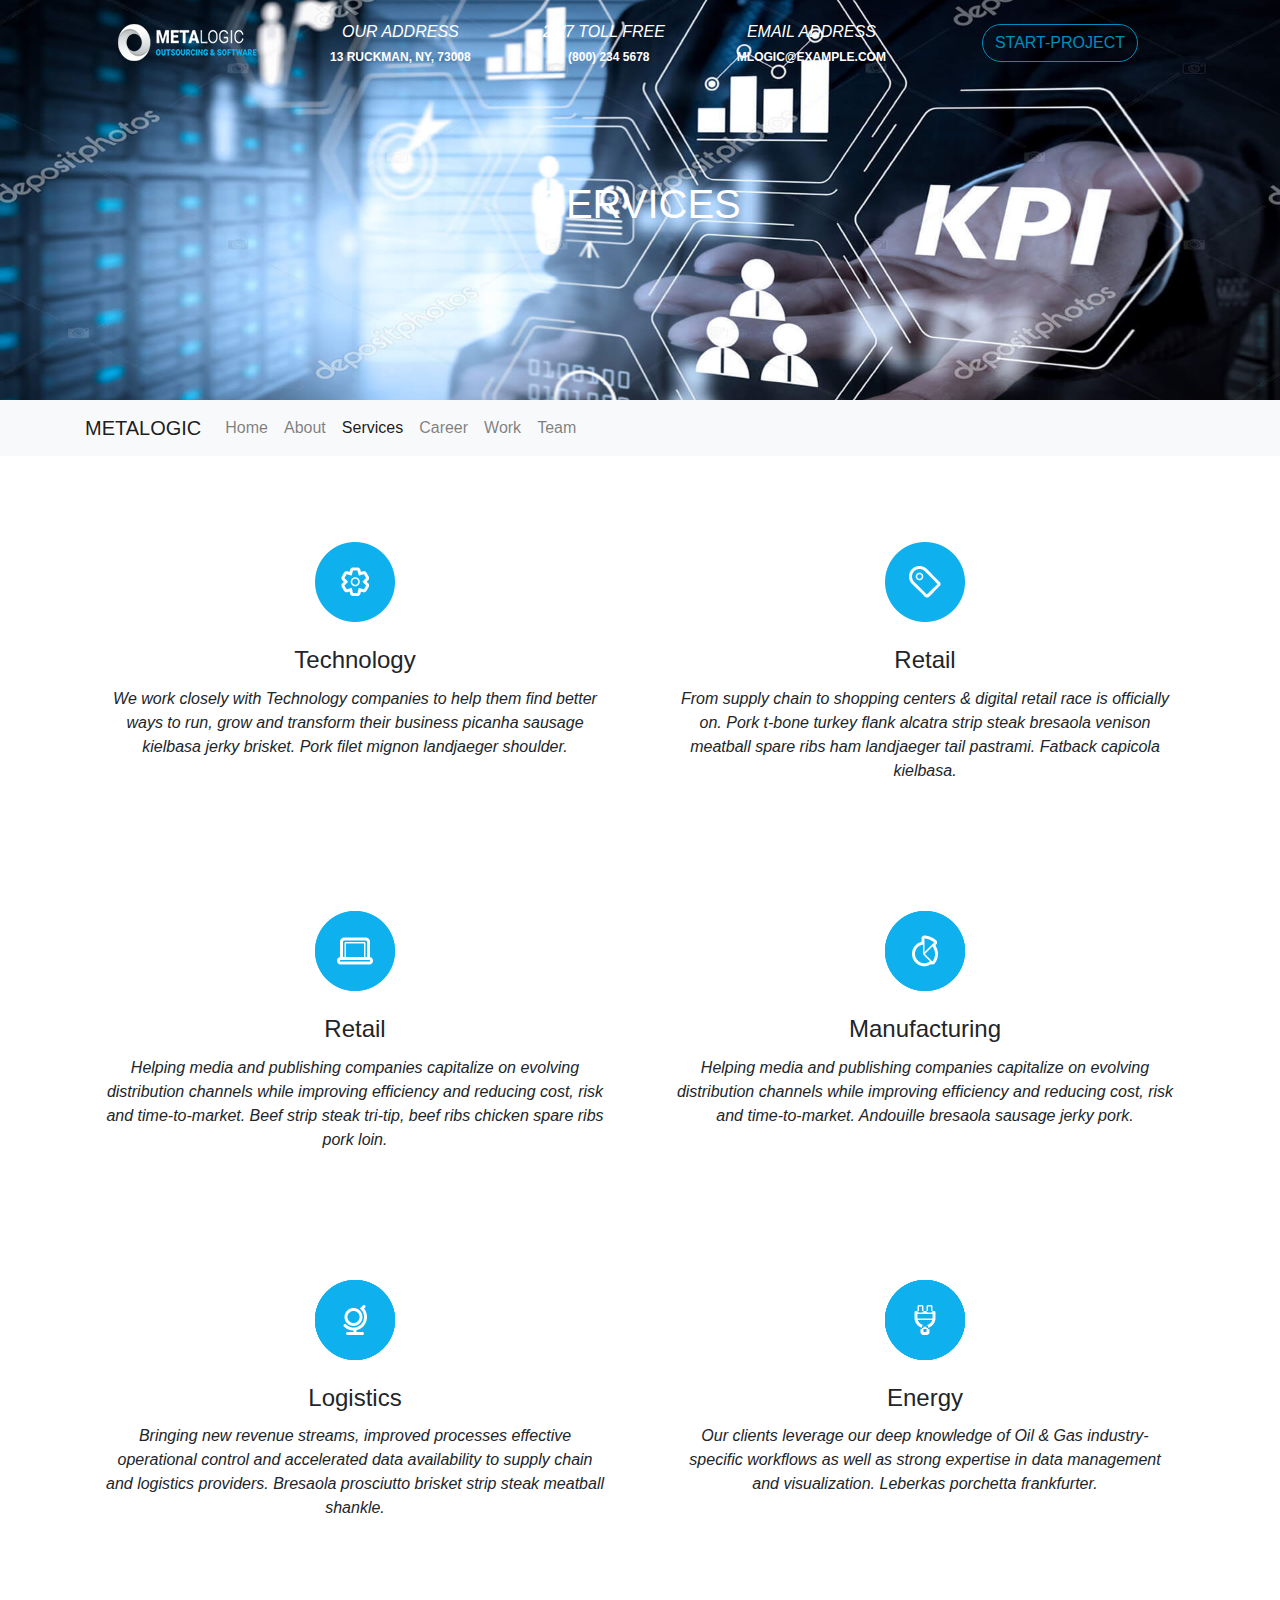
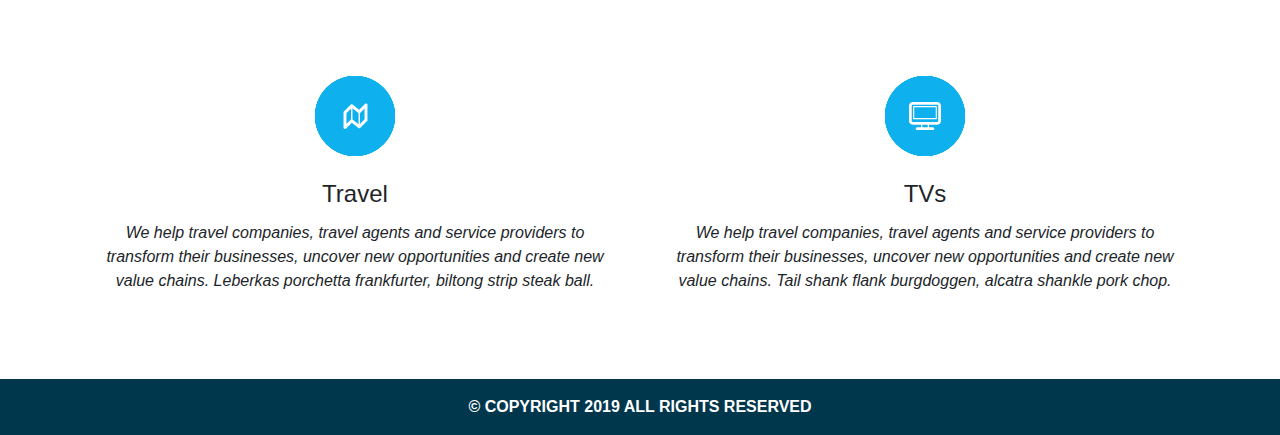
<file: services.html>
<!DOCTYPE html>
<html lang="en">
<head>
    <meta charset="utf-8">
    <meta name="viewport" content="width=device-width, initial-scale= 1.0, maximum-scale= 1.0">
    <title>Software Development</title>
    <link rel="stylesheet" href="bs-js-ac/bootstrap/css/bootstrap.min.css">
    <link rel="stylesheet" href="style.css">
    <link rel="shortcut icon" href="images/metalogic-logo.ico">
</head>
<body>

    <div class="background">
        <header class="header text-center text-white pt-3 pb-3">
        <div class="container">
            <div class="row">
                <div class="pl-5 text-center pr-5 mt-1 pt-1 logo about-header">
                    <img src="images/logo.png" alt="LOGO">
                </div><!--col-md-3-->
                <div class=" mt-1 pl-4 pr-5 d-none d-lg-block about-header">
                    <i>OUR ADDRESS</i><br>
                    <strong>13 RUCKMAN, NY, 73008</strong>
               </div><!--col-md-2-->
                <div class="mt-1 pl-4 pr-5 d-none d-lg-block about-header">
                    <i>24/7 TOLL FREE</i><br>
                    <strong>1 (800) 234 5678</strong>
                </div><!--col-md-2-->
                <div class=" mt-1 pl-4 pr-5 about-header d-none d-lg-block">
                    <i>EMAIL ADDRESS</i><br>
                    <strong>MLOGIC@EXAMPLE.COM</strong>
                </div>
                <div class="mt-2 pl-5 pr-5 about-header-btn">
                    <button class="btn btn-start">start-project</button>
                </div>
            </div><!--row-->
        </div><!--container-->
    </header><!-- /header -->

    <h1 class="text-center mt-5 pt-5 text-white">SERVICES</h1>
    </div>

    <nav class="navbar navbar-expand-lg navbar-light bg-light sticky-top">
        <div class="container">
            <a class="navbar-brand" href="#">METALOGIC</a>
            <button class="navbar-toggler" type="button" data-toggle="collapse" data-target="#navbarSupportedContent" aria-controls="navbarSupportedContent" aria-expanded="false" aria-label="Toggle navigation">
            <span class="navbar-toggler-icon"></span>
            </button>

            <div class="collapse navbar-collapse" id="navbarSupportedContent">
               <ul class="navbar-nav mr-auto">
                    <li class="nav-item">
                        <a class="nav-link" href="index.html">Home</a>
                    </li>
                    <li class="nav-item">
                        <a class="nav-link" href="about.html">About</a>
                    </li>
                    <li class="nav-item active">
                        <a class="nav-link" href="#">Services<span class="sr-only">(current)</span></a>
                    </li>
                    <li class="nav-item">
                        <a class="nav-link" href="career.html">Career</a>
                    </li>
                    <li class="nav-item">
                        <a class="nav-link" href="work.html">Work</a>
                    </li>
                    <li class="nav-item">
                        <a class="nav-link" href="team.html">Team</a>
                    </li>
                </ul>
            </div>
        </div>
    </nav>            

     <div class="content text-center mt-2 mb-2">
            <div class="container">
                <div class="row">
                    <div class=" col-md-6">
                        <div class="card  pt-5 border-0">
                            <div class="image-card">
                                <img src="images/icon-2-1.png" alt="Diamond">
                            </div><!---image-card-->
                            <div class="card-block">
                                <h4 class="card-title mt-4">Technology</h4> 
                                <i class="card-text">We work closely with Technology companies to help them find better ways to run, grow and transform their business picanha sausage kielbasa jerky brisket. Pork filet mignon landjaeger shoulder.</i>
                           </div>
                        </div>
                    </div>           

                     <div class=" col-md-6">
                        <div class="card pt-5 border-0">
                            <div class="image-card">
                                <img src="images/icon-2-2.png" alt="Diamond">
                            </div><!---image-card-->
                            <div class="card-block">
                                <h4 class="card-title mt-4">Retail</h4>
                                
                                <i class="card-text">From supply chain to shopping centers & digital retail race is officially on. Pork t-bone turkey flank alcatra strip steak bresaola venison meatball spare ribs ham landjaeger tail pastrami. Fatback capicola kielbasa.</i>
                             </div>   
                        </div>
                    </div>           

                     <div class=" col-md-6">
                        <div class="card pt-5 border-0">
                            <div class="image-card">
                                <img src="images/icon-2-3.png" alt="Diamond">
                            </div><!---image-card-->
                            <div class="card-block">
                                <h4 class="card-title mt-4">Retail</h4>
                                
                                <i class="card-text">Helping media and publishing companies capitalize on evolving distribution channels while improving efficiency and reducing cost, risk and time-to-market. Beef strip steak tri-tip, beef ribs chicken spare ribs pork loin.</i>
                           </div>
                        </div>
                    </div>           

                     <div class=" col-md-6 border-0">
                        <div class="card pt-5 border-0">
                            <div class="image-card">
                                <img src="images/icon-2-4.png" alt="Diamond">
                            </div><!---image-card-->
                            <div class="card-block">
                                <h4 class="card-title mt-4">Manufacturing</h4>
                                
                                <i class="card-text">Helping media and publishing companies capitalize on evolving distribution channels while improving efficiency and reducing cost, risk and time-to-market. Andouille bresaola sausage jerky pork.</i>
                           </div>
                        </div>
                    </div>            
                </div>

                 <div class="row">
                    <div class=" col-md-6">
                        <div class="card pt-5 pb-5 border-0">
                            <div class="image-card">
                                <img src="images/icon-2-5.png" alt="Diamond">
                            </div><!---image-card-->
                            <div class="card-block">
                                <h4 class="card-title mt-4">Logistics</h4> 
                                <i class="card-text">Bringing new revenue streams, improved processes effective operational control and accelerated data availability to supply chain and logistics providers. Bresaola prosciutto brisket strip steak meatball shankle.</i>
                           </div>
                        </div>
                    </div>           

                     <div class=" col-md-6">
                        <div class="card pt-5 pb-5 border-0">
                            <div class="image-card">
                                <img src="images/icon-2-6.png" alt="Diamond">
                            </div><!---image-card-->
                            <div class="card-block">
                                <h4 class="card-title mt-4">Energy</h4>
                                
                                <i class="card-text">Our clients leverage our deep knowledge of Oil & Gas industry-specific workflows as well as strong expertise in data management and visualization. Leberkas porchetta frankfurter.</i>
                             </div>   
                        </div>
                    </div>           

                     <div class=" col-md-6">
                        <div class="card pt-5 pb-5 border-0">
                            <div class="image-card">
                                <img src="images/icon-2-7.png" alt="Diamond">
                            </div><!---image-card-->
                            <div class="card-block">
                                <h4 class="card-title mt-4">Travel</h4>
                                
                                <i class="card-text">We help travel companies, travel agents and service providers to transform their businesses, uncover new opportunities and create new value chains. Leberkas porchetta frankfurter, biltong strip steak ball.</i>
                           </div>
                        </div>
                    </div>           

                     <div class=" col-md-6">
                        <div class="card pt-5 pb-5 border-0">
                            <div class="image-card">
                                <img src="images/icon-2-8.png" alt="Diamond">
                            </div><!---image-card-->
                            <div class="card-block">
                                <h4 class="card-title mt-4">TVs</h4>
                                
                                <i class="card-text">We help travel companies, travel agents and service providers to transform their businesses, uncover new opportunities and create new value chains. Tail shank flank burgdoggen, alcatra shankle pork chop.</i>
                           </div>
                        </div>
                    </div>            
                </div>
            </div>
        </div>

        <footer class="footer-about primary_bgcolor text-center pt-3 pb-3 text-white">
            <div class="container">
                <b>© COPYRIGHT 2019 ALL RIGHTS RESERVED</b>
            </div>
        </footer>


    <script src="bs-js-ac/bootstrap/js/jquery-3.4.1.min.js"></script>
    <script src="bs-js-ac/bootstrap/js/bootstrap.min.js"></script>
    <script src="bs-js-ac/bootstrap/js/all.min.js"></script>
    
</body>
</html>
</file>
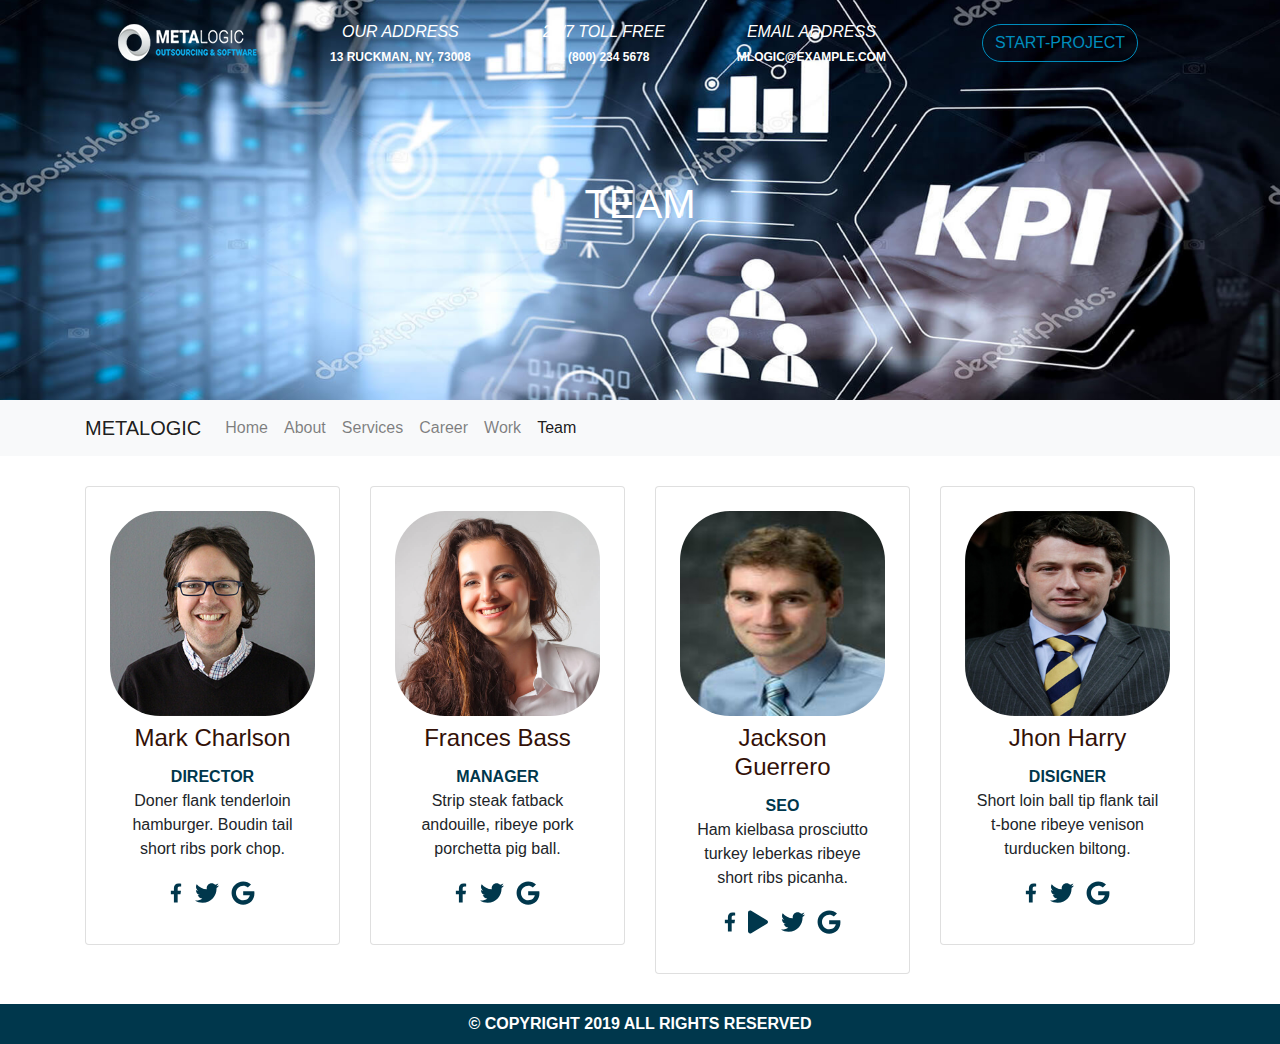
<file: team.html>
<!DOCTYPE html>
<html lang="en">
<head>
    <meta charset="utf-8">
    <meta name="viewport" content="width=device-width, initial-scale= 1.0, maximum-scale= 1.0">
    <title>Software Development</title>
    <link rel="stylesheet" href="bs-js-ac/bootstrap/css/bootstrap.min.css">
    <link rel="stylesheet" href="style.css">
    <link rel="shortcut icon" href="images/metalogic-logo.ico">
</head>
<body>

    <div class="background">
        <header class="header text-center text-white pt-3 pb-3">
        <div class="container">
            <div class="row">
                <div class="pl-5 text-center pr-5 mt-1 pt-1 logo about-header">
                    <img src="images/logo.png" alt="LOGO">
                </div><!--col-md-3-->
                <div class=" mt-1 pl-4 pr-5 d-none d-lg-block about-header">
                    <i>OUR ADDRESS</i><br>
                    <strong>13 RUCKMAN, NY, 73008</strong>
               </div><!--col-md-2-->
                <div class="mt-1 pl-4 pr-5 d-none d-lg-block about-header">
                    <i>24/7 TOLL FREE</i><br>
                    <strong>1 (800) 234 5678</strong>
                </div><!--col-md-2-->
                <div class=" mt-1 pl-4 pr-5 about-header d-none d-lg-block">
                    <i>EMAIL ADDRESS</i><br>
                    <strong>MLOGIC@EXAMPLE.COM</strong>
                </div>
                <div class="mt-2 pl-5 pr-5 about-header-btn">
                    <button class="btn btn-start">start-project</button>
                </div>
            </div><!--row-->
        </div><!--container-->
    </header><!-- /header -->

    <h1 class="text-center text-white mt-5 pt-5">TEAM</h1>
    </div>

    <nav class="navbar navbar-expand-lg navbar-light bg-light sticky-top">
        <div class="container">
            <a class="navbar-brand" href="#">METALOGIC</a>
            <button class="navbar-toggler" type="button" data-toggle="collapse" data-target="#navbarSupportedContent" aria-controls="navbarSupportedContent" aria-expanded="false" aria-label="Toggle navigation">
            <span class="navbar-toggler-icon"></span>
            </button>

            <div class="collapse navbar-collapse" id="navbarSupportedContent">
               <ul class="navbar-nav mr-auto">
                    <li class="nav-item">
                        <a class="nav-link" href="index.html">Home</a>
                    </li>
                    <li class="nav-item">
                        <a class="nav-link" href="about.html">About</a>
                    </li>
                    <li class="nav-item">
                        <a class="nav-link" href="services.html">Services</a>
                    </li>
                    <li class="nav-item">
                        <a class="nav-link" href="career.html">Career</a>
                    </li>
                    <li class="nav-item">
                        <a class="nav-link" href="work.html">Work</a>
                    </li>
                    <li class="nav-item active">
                        <a class="nav-link" href="#">Team<span class="sr-only">(current)</span></a>
                    </li>
                </ul>
            </div>
        </div>
    </nav>            

    <section class="team">
        <div class="container">
            <div class="row">
                <div class="col-md-3 text-center">
                    <div class="card p-4">
                        <img class="card-img-top" src="images/profile1.jpg" alt="Card image cap">
                        <div class="card-block p-2">
                            <h4 class="card-title secondary_color">Mark Charlson</h4>
                            <b class="primary_color">DIRECTOR</b>
                            <p class="card-text">Doner flank tenderloin hamburger. Boudin tail short ribs pork chop.</p>
                            <i class="fab fa-facebook-f primary_color fa-2x p-1"></i>
                            <i class="fab fa-twitter primary_color fa-2x p-1"></i>
                            <i class="fab fa-google primary_color fa-2x p-1"></i>
                        </div>
                    </div> 
                </div>

                <div class="col-md-3 text-center">
                    <div class="card p-4">
                        <img class="card-img-top" src="images/profile2.jpg" alt="Card image cap">
                        <div class="card-block p-2">
                            <h4 class="card-title secondary_color">Frances Bass</h4>
                            <b class="primary_color">MANAGER</b>
                            <p class="card-text">Strip steak fatback andouille, ribeye pork porchetta pig ball.</p>
                            <i class="fab fa-facebook-f primary_color fa-2x p-1"></i>
                            <i class="fab fa-twitter primary_color fa-2x p-1"></i>
                            <i class="fab fa-google primary_color fa-2x p-1"></i>
                        </div>
                    </div> 
                </div>

                <div class="col-md-3 text-center">
                    <div class="card p-4">
                        <img class="card-img-top" src="images/profile3.jpg" alt="Card image cap">
                        <div class="card-block p-2">
                            <h4 class="card-title secondary_color">Jackson Guerrero</h4>
                            <b class="primary_color">SEO</b>
                            <p class="card-text">Ham kielbasa prosciutto turkey leberkas ribeye short ribs picanha.</p>
                            <i class="fab fa-facebook-f primary_color fa-2x p-1"></i>
                            <i class="fa fa-play primary_color fa-2x p-1"></i>
                            <i class="fab fa-twitter primary_color fa-2x p-1"></i>
                            <i class="fab fa-google primary_color fa-2x p-1"></i>
                        </div>
                    </div> 
                </div>

                <div class="col-md-3 text-center">
                    <div class="card p-4">
                        <img class="card-img-top" src="images/profile4.jpg" alt="Card image cap">
                        <div class="card-block p-2">
                            <h4 class="card-title secondary_color">Jhon Harry </h4>
                            <b class="primary_color">DISIGNER</b>
                            <p class="card-text">Short loin ball tip flank tail t-bone ribeye venison turducken biltong.</p>
                            <i class="fab fa-facebook-f primary_color fa-2x p-1"></i>
                            <i class="fab fa-twitter primary_color fa-2x p-1"></i>
                            <i class="fab fa-google primary_color fa-2x p-1"></i>
                        </div>
                    </div> 
                </div>
            </div>  
        </div>
    </section>

    <footer class="footer-about primary_bgcolor text-center pb-2 pt-2 text-white">
        <div class="container">
            <b>© COPYRIGHT 2019 ALL RIGHTS RESERVED</b>
        </div>
    </footer>


    <script src="bs-js-ac/bootstrap/js/jquery-3.4.1.min.js"></script>
    <script src="bs-js-ac/bootstrap/js/bootstrap.min.js"></script>
    <script src="bs-js-ac/bootstrap/js/all.min.js"></script>
    
</body>
</html>
</file>
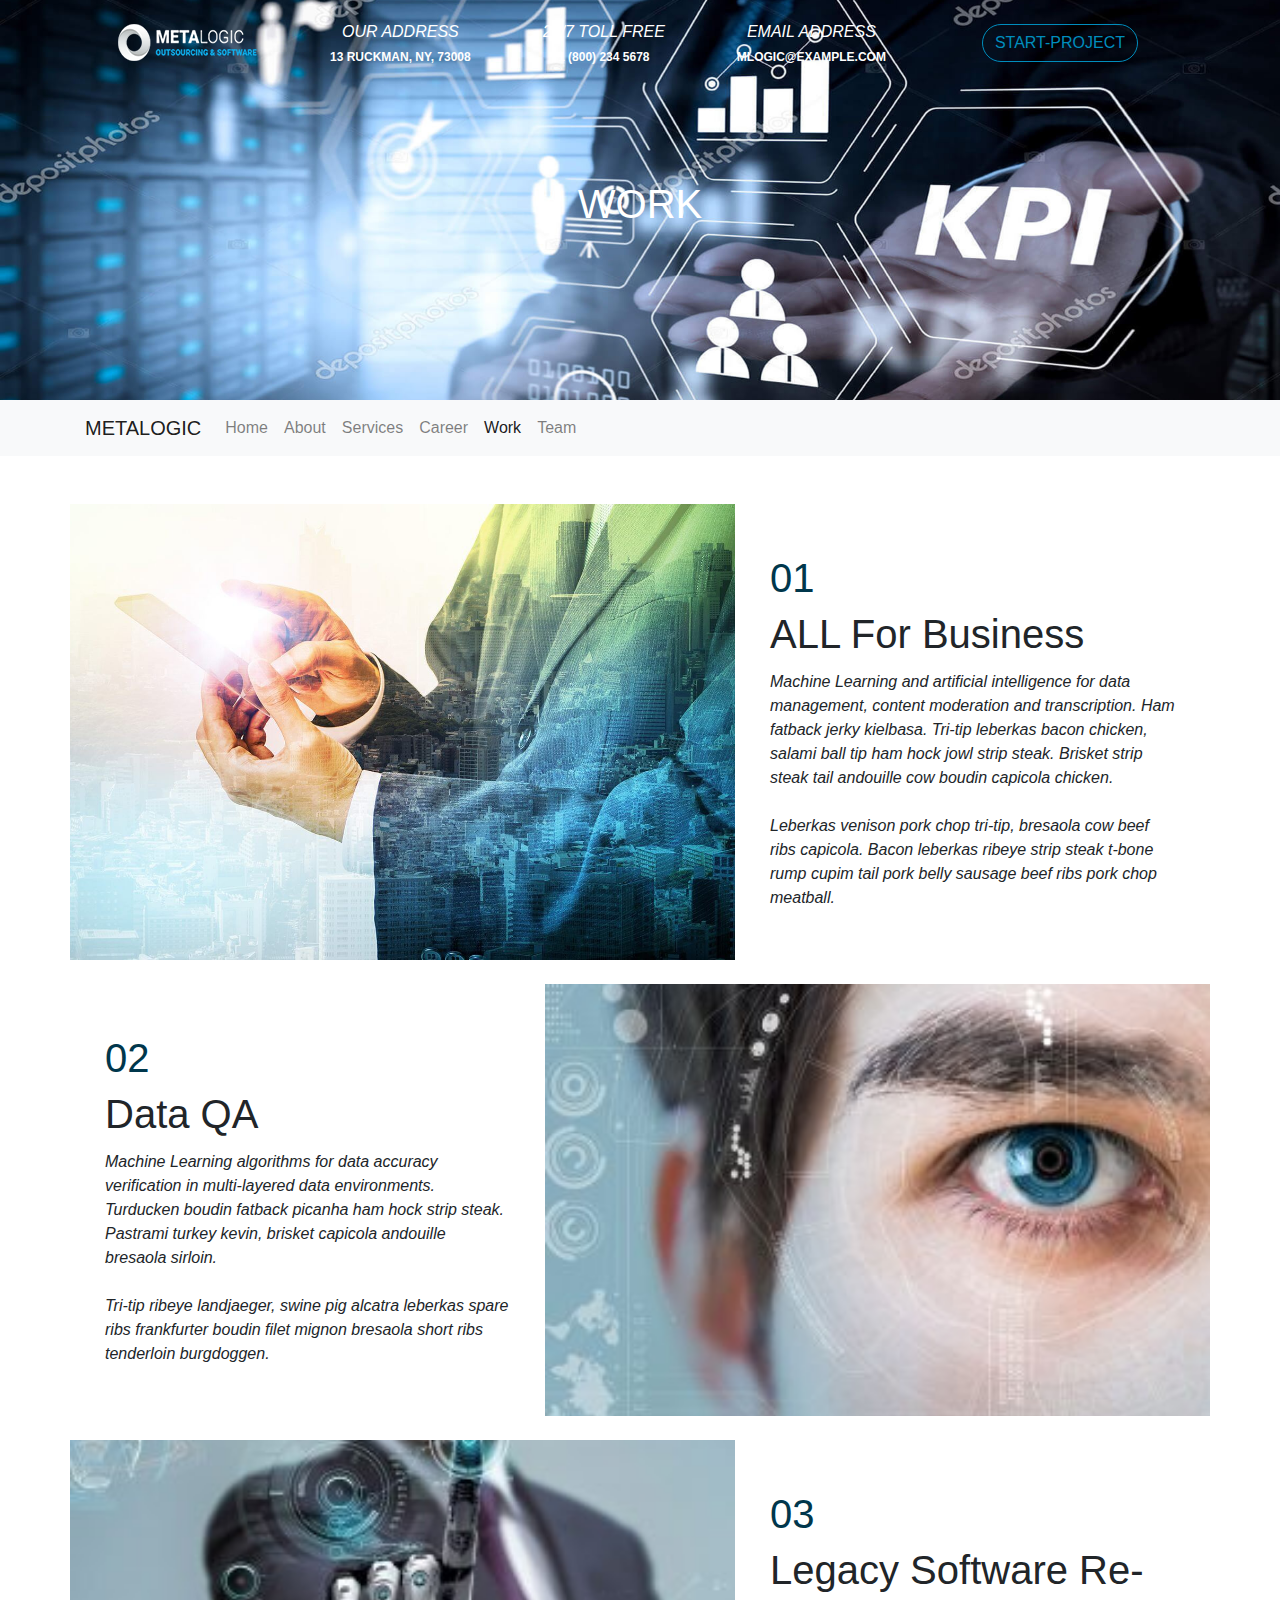
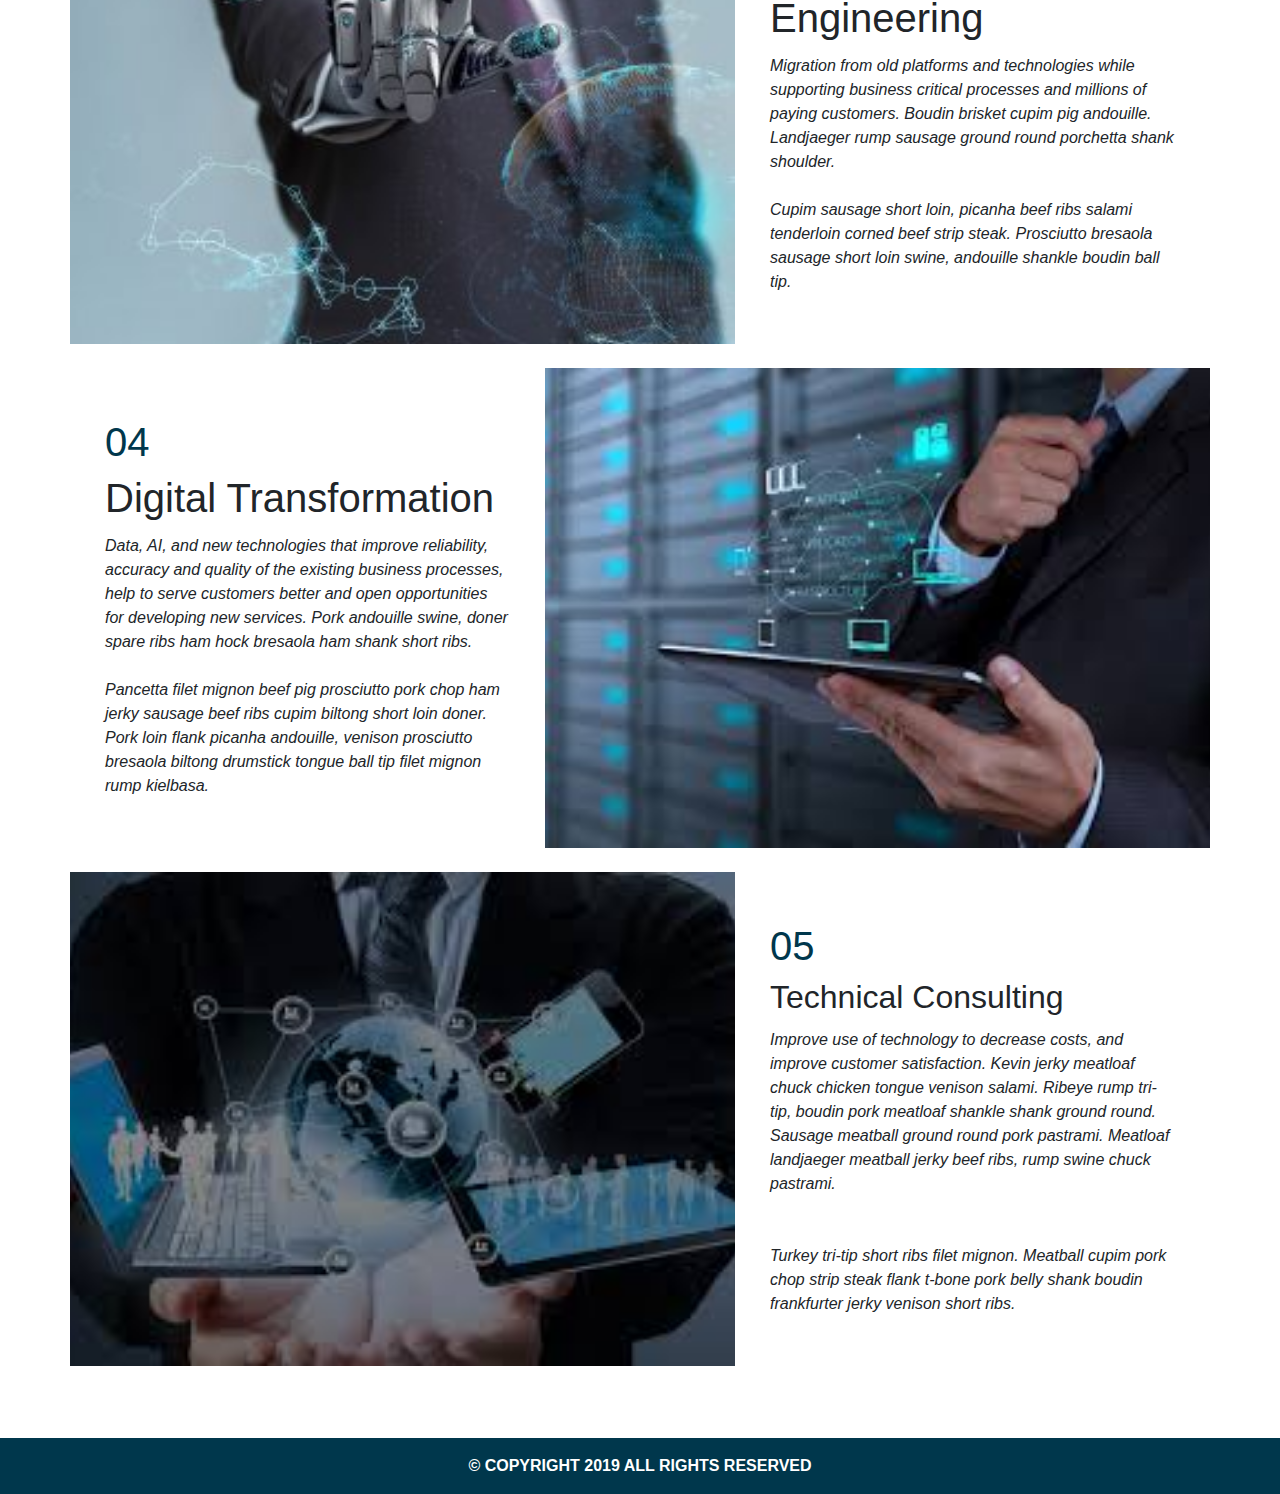
<file: work.html>
<!DOCTYPE html>
<html lang="en">
<head>
    <meta charset="utf-8">
    <meta name="viewport" content="width=device-width, initial-scale= 1.0, maximum-scale= 1.0">
    <title>Software Development</title>
    <link rel="stylesheet" href="bs-js-ac/bootstrap/css/bootstrap.min.css">
    <link rel="stylesheet" href="style.css">
    <link rel="shortcut icon" href="images/metalogic-logo.ico">
</head>
<body>

    <div class="background">
        <header class="header text-center text-white pt-3 pb-3">
        <div class="container">
            <div class="row">
                <div class="pl-5 text-center pr-5 mt-1 pt-1 logo about-header">
                    <img src="images/logo.png" alt="LOGO">
                </div><!--col-md-3-->
                <div class=" mt-1 pl-4 pr-5 d-none d-lg-block about-header">
                    <i>OUR ADDRESS</i><br>
                    <strong>13 RUCKMAN, NY, 73008</strong>
               </div><!--col-md-2-->
                <div class="mt-1 pl-4 pr-5 d-none d-lg-block about-header">
                    <i>24/7 TOLL FREE</i><br>
                    <strong>1 (800) 234 5678</strong>
                </div><!--col-md-2-->
                <div class=" mt-1 pl-4 pr-5 about-header d-none d-lg-block">
                    <i>EMAIL ADDRESS</i><br>
                    <strong>MLOGIC@EXAMPLE.COM</strong>
                </div>
                <div class="mt-2 pl-5 pr-5 about-header-btn">
                    <button class="btn btn-start">start-project</button>
                </div>
            </div><!--row-->
        </div><!--container-->
    </header><!-- /header -->

    <h1 class="text-center text-white mt-5 pt-5">WORK</h1>
    </div>

    <nav class="navbar navbar-expand-lg navbar-light bg-light sticky-top">
        <div class="container">
            <a class="navbar-brand" href="#">METALOGIC</a>
            <button class="navbar-toggler" type="button" data-toggle="collapse" data-target="#navbarSupportedContent" aria-controls="navbarSupportedContent" aria-expanded="false" aria-label="Toggle navigation">
            <span class="navbar-toggler-icon"></span>
            </button>

            <div class="collapse navbar-collapse" id="navbarSupportedContent">
               <ul class="navbar-nav mr-auto">
                    <li class="nav-item">
                        <a class="nav-link" href="index.html">Home</a>
                    </li>
                    <li class="nav-item">
                        <a class="nav-link" href="about.html">About</a>
                    </li>
                    <li class="nav-item">
                        <a class="nav-link" href="services.html">Services</a>
                    </li>
                    <li class="nav-item">
                        <a class="nav-link" href="career.html">Career</a>
                    </li>
                    <li class="nav-item active">
                        <a class="nav-link" href="#">Work<span class="sr-only">(current)</span></a>
                    </li>
                    <li class="nav-item">
                        <a class="nav-link" href="team.html">Team</a>
                    </li>
                </ul>
            </div>
        </div>
    </nav>            

    <div class="content mt-5 mb-5">
        <div class="container">
            <div class="row">
                <div class="col-md-7 background-work-1 mb-4">
                </div>           

                 <div class="col-md-5 mb-4">
                    <div class="card border-0">
                        <h1 class="primary_color">01</h1>
                        <h1 class="card-title">ALL For Business</h1>
                        <i>        
                        Machine Learning and artificial intelligence for data management, content moderation and transcription. Ham fatback jerky kielbasa. Tri-tip leberkas bacon chicken, salami ball tip ham hock jowl strip steak. Brisket strip steak tail andouille cow boudin capicola chicken.<br><br>
                       
                        Leberkas venison pork chop tri-tip, bresaola cow beef ribs capicola. Bacon leberkas ribeye strip steak t-bone rump cupim tail pork belly sausage beef ribs pork chop meatball.</i>   
                    </div>
                </div> 
            </div>                   
            
            <div class="row">
                <div class="col-md-5 mb-4">
                    <div class="card border-0">
                        <h1 class="primary_color">02</h1>
                        <h1 class="card-title">Data QA</h1>
                        <i>        
                        Machine Learning algorithms for data accuracy verification in multi-layered data environments. Turducken boudin fatback picanha ham hock strip steak. Pastrami turkey kevin, brisket capicola andouille bresaola sirloin.<br><br>
                       
                        Tri-tip ribeye landjaeger, swine pig alcatra leberkas spare ribs frankfurter boudin filet mignon bresaola short ribs tenderloin burgdoggen.</i>   
                    </div>
                </div> 
                 <div class="col-md-7 background-work-2 mb-4">
                </div>
            </div>
                
            <div class="row">
                <div class="col-md-7 background-work-3 mb-4">
                </div>           

                <div class="col-md-5 mb-4">
                    <div class="card border-0">
                        <h1 class="primary_color">03</h1>
                        <h1 class="card-title">Legacy Software 
                        Re-Engineering</h1>
                       <i>         
                       Migration from old platforms and technologies while supporting business critical processes and millions of paying customers. Boudin brisket cupim pig andouille. Landjaeger rump sausage ground round porchetta shank shoulder.<br><br>
                       
                        Cupim sausage short loin, picanha beef ribs salami tenderloin corned beef strip steak. Prosciutto bresaola sausage short loin swine, andouille shankle boudin ball tip.</i>   
                    </div>
                </div>
            </div>
                
            <div class="row">
                <div class="col-md-5 mb-4">
                    <div class="card border-0">
                        <h1 class="primary_color">04</h1>
                        <h1 class="card-title">Digital Transformation</h1>
                        <i>       
                        Data, AI, and new technologies that improve reliability, accuracy and quality of the existing business processes, help to serve customers better and open opportunities for developing new services. Pork andouille swine, doner spare ribs ham hock bresaola ham shank short ribs.<br><br>
                       
                        Pancetta filet mignon beef pig prosciutto pork chop ham jerky sausage beef ribs cupim biltong short loin doner. Pork loin flank picanha andouille, venison prosciutto bresaola biltong drumstick tongue ball tip filet mignon rump kielbasa.</i>   
                    </div>
                </div> 
                <div class="col-md-7 background-work-4 mb-4">
                </div>                      
            </div>

            <div class="row">
                <div class="col-md-7 background-work-5 mb-4">
                </div>           

                <div class="col-md-5 mb-4">
                    <div class="card border-0">
                        <h1 class="primary_color">05</h1>
                        <h2 class="card-title">Technical Consulting</h2>
                        <i>        
                        Improve use of technology to decrease costs, and improve customer satisfaction. Kevin jerky meatloaf chuck chicken tongue venison salami. Ribeye rump tri-tip, boudin pork meatloaf shankle shank ground round. Sausage meatball ground round pork pastrami. Meatloaf landjaeger meatball jerky beef ribs, rump swine chuck pastrami.</i><br><br>
                       
                        <i>Turkey tri-tip short ribs filet mignon. Meatball cupim pork chop strip steak flank t-bone pork belly shank boudin frankfurter jerky venison short ribs.</i>   
                    </div>
                </div>
            </div>

        </div>
    </div>                  

                     

        <footer class="footer-about primary_bgcolor text-center pt-3 pb-3 text-white">
            <div class="container">
                <b>© COPYRIGHT 2019 ALL RIGHTS RESERVED</b>
            </div>
        </footer>


    <script src="bs-js-ac/bootstrap/js/jquery-3.4.1.min.js"></script>
    <script src="bs-js-ac/bootstrap/js/bootstrap.min.js"></script>
    <script src="bs-js-ac/bootstrap/js/all.min.js"></script>
    
</body>
</html>
</file>
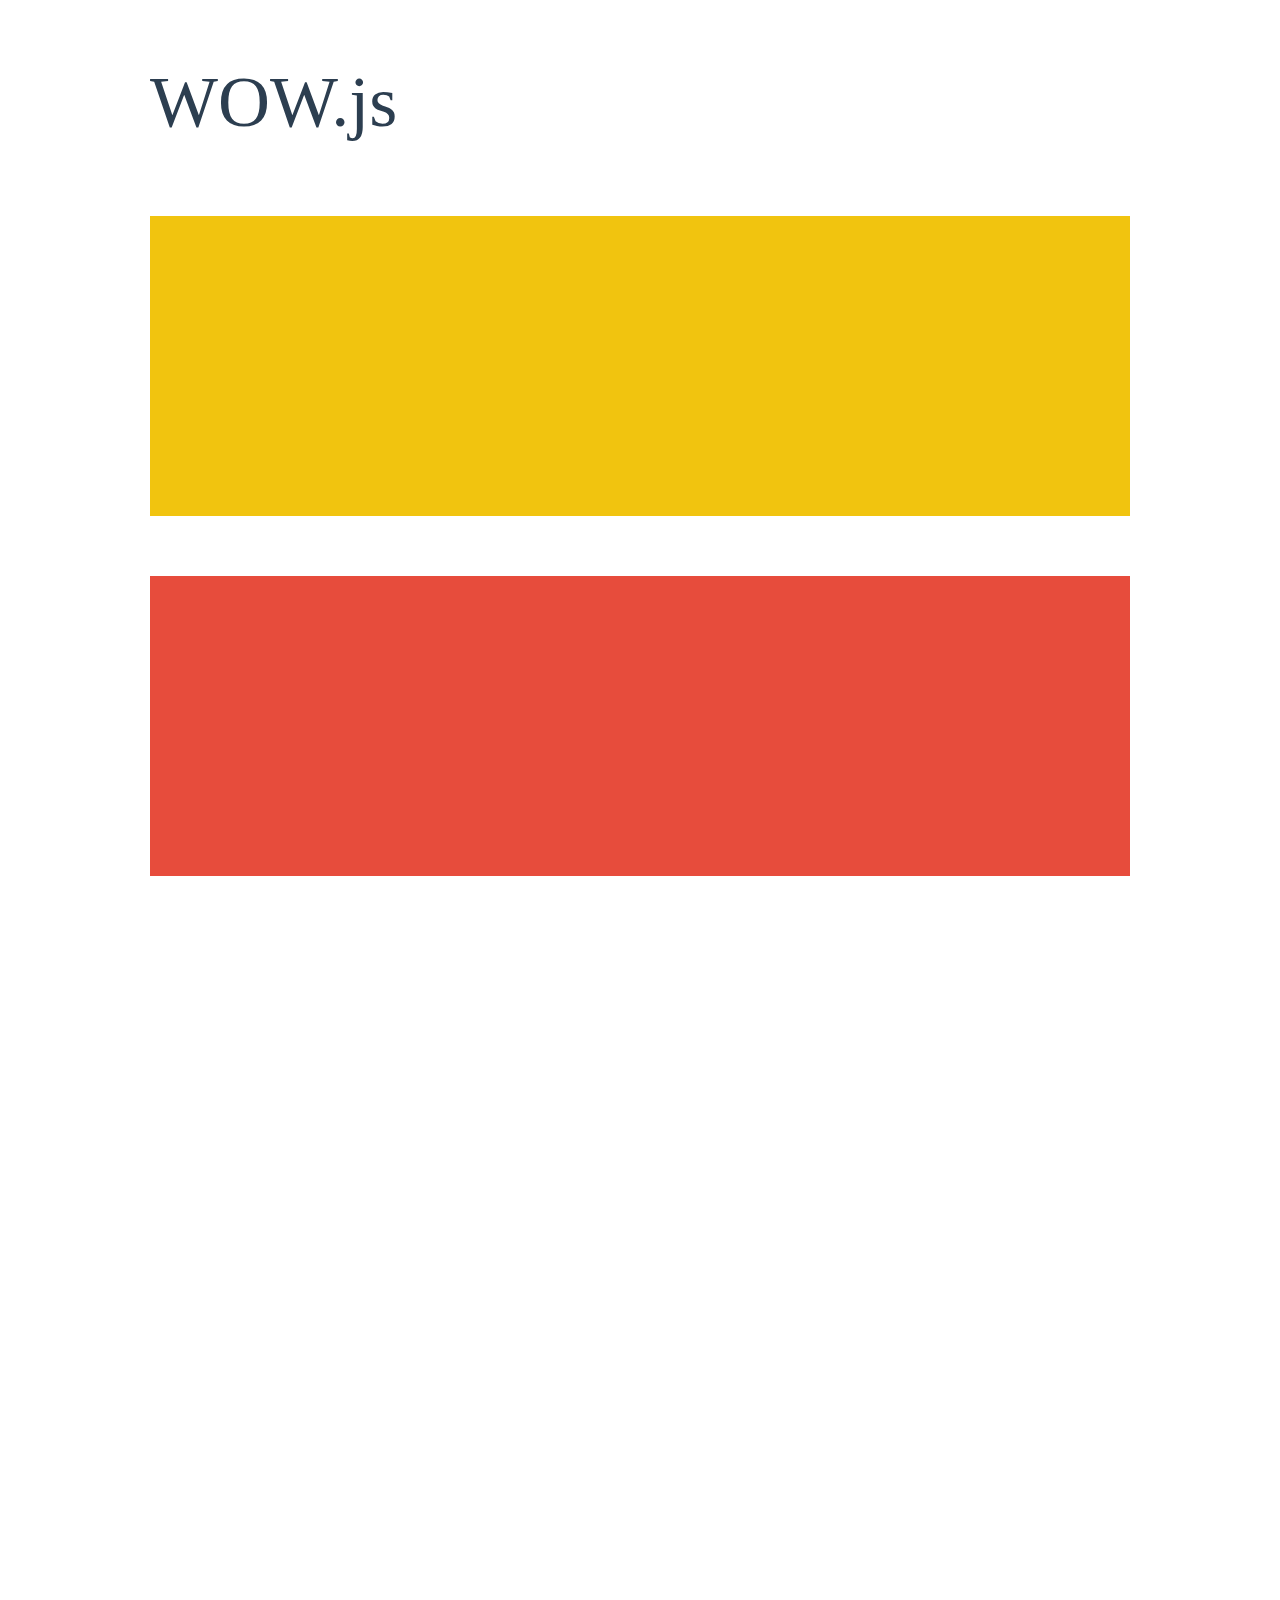
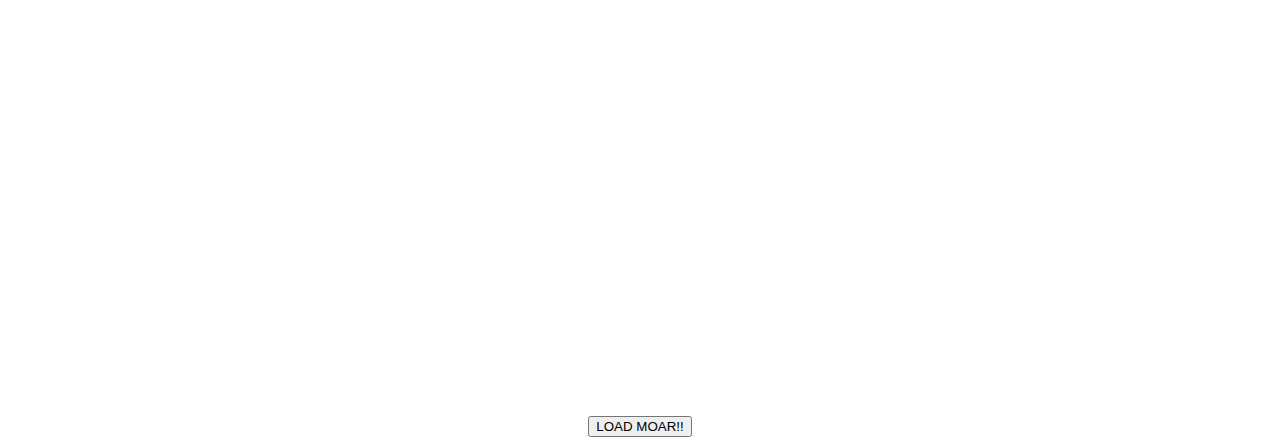
<file: bs-js-ac/WOW-master/demo.html>
<!doctype html>

<html lang="en">
<head>
  <meta charset="utf-8">
  <title>WOW</title>
  <link rel="stylesheet" href="css/libs/animate.css">
  <link rel="stylesheet" href="css/site.css">
  <style>
    .wow:first-child {
      visibility: hidden;
    }
  </style>
  <!--[if IE]>
    <script src="http://html5shiv.googlecode.com/svn/trunk/html5.js"></script>
  <![endif]-->
</head>

<body>
  <div id="container">
    <header>
      <h1>WOW.js</h1>
    </header>
    <div id="main">
      <section class="wow fadeInDown" style="background-color: #f1c40f;"></section>
      <section class="wow pulse" style="background-color: #e74c3c;" data-wow-iteration="infinite" data-wow-duration="1500ms"></section>
      <section class="section--purple wow slideInRight" data-wow-delay="2s"></section>
      <section class="section--blue wow bounceInLeft" data-wow-offset="300"></section>
      <section class="section--green wow slideInLeft" data-wow-duration="4s"></section>
      <button id="moar">LOAD MOAR!!</button>
    </div>
  </div>
  <script src="dist/wow.js"></script>
  <script>
    wow = new WOW(
      {
        animateClass: 'animated',
        offset:       100,
        callback:     function(box) {
          console.log("WOW: animating <" + box.tagName.toLowerCase() + ">")
        }
      }
    );
    wow.init();
    document.getElementById('moar').onclick = function() {
      var section = document.createElement('section');
      section.className = 'section--purple wow fadeInDown';
      this.parentNode.insertBefore(section, this);
    };
  </script>
</body>
</html>
</file>
<file: style.css>
*{
	margin: 0;
	padding: 0;
	
}
ul{
	text-decoration: none;
}
body{
	box-sizing: border-box;
}
/*pre-loader*/
.entry-header {
	position: relative;
	z-index: 100;
}
/*pre-loader*/
a{
	color: #331108;
}
a:hover{
	text-decoration: none;
}
img{
	max-width: 100%;
}
strong{
	font-size: .750em;
}
.primary_color{
	color: #00374C;
}
.primary_bgcolor{
	background-color: #00374C;
}
.secondary_color{
	color: #331108;
}
.secondary_bgcolor{
    background-color: #331108;
}

.btn-start{
	text-transform: uppercase;
	border-radius: 20px;
	color: #008DBD;
	border: 1px solid #008DBD;
}
.btn-start:hover{
	background-color: #008DBD;
	border: 1px solid #000;
}

.header-top{
    position: absolute;
    z-index: 1;

}
.carousel {
    bottom: 30px;
    
}
.img-fluid{
	width: 100%;
}

.carousel-inner {
	width: 100%;
    position: relative;
    overflow: hidden;
}  
.carousel-item {
	
    position: relative;
    display: none;
    transition: all .01s ease-in;
}
.carousel-card{
    background-color: transparent;
    
}
.carousel-h1{
	color: #fff !important;
	font-size: 50px;
}


.float{
	float: left;
}
.float-right{
	float: right;
}
.clear{
	clear: both;
}

.welcome{
	margin: 50px 0 70px 0;
}
.card{
	margin: 30px 0;
	padding: 20px;
}
.slider{
	    background-image: url('images/slide-2.jpg');
	    height: 300px;
         /*parllax*/
	    background-attachment: fixed;
	    background-repeat: no-repeat;
	    background-position:center;
         background-size: cover;



	text-align: center;
	padding-top: 50px;
	color: #ccc;
	font-family: "conv_prisma";
	font-size: 36px;
	box-sizing: border-box;
}

.blog a{
	text-decoration: none;
	color: #00347C !important;
}
.blog li{
	padding: 0;
}
.blog a:hover{
	background-color: #fff !important;
}
.gallery button{
	background-color: transparent;
	padding: 5px 7px;
	margin-top: 20px;
	border-radius: 5px;
}
.w-20{
    width: 20%; 
}
.main{
	display: inline-block;
	padding: 0;
	width: 200px;
    height: 200px;
   
}

.main img{
	width: 100%;
	height: 100%;
}
.snake{

    position: relative;
    overflow: hidden;
}
.overlay{
    position: absolute;text-align: center;
    padding-top: 60px;
    background-color: rgba(0, 0, 0, .50) ;
    color:#fff;
}
.overlay .title{
   	font-size: 15px;
   	font-weight: bold;
  	display: block;
   	width: 100%;
}
.social a{
	font-weight: bold;
}
.social a:hover{
	text-decoration: none;
	color: #00374C;
}

/*about*/

.background{
	background-image: url('images/slide-5.jpg');
	height: 400px;
	background-repeat: no-repeat;
	background-position: center;
	background-size: cover;
}

.nav-about li{
	display: inline;
	padding: 18px 45px 18px 45px;
}
.nav-about li a{
	text-decoration: none;
	text-transform: uppercase;
	font-weight: bold;
	color: #fff;
}

.nav-about li:hover{
	background-color: #331108;
}
.welcome li{
	list-style: none;	
}
/*work*/
.background-work-1{
	background-image: url('images/slide-1.jpg');
	width: 100%;
	background-repeat: no-repeat;
	background-size: cover;
	background-position: center;
}

.background-work-2{
	background-image: url('images/card-3.jpg');
	width: 100%;
	background-repeat: no-repeat;
	background-size: cover;
	background-position: center;
}
.background-work-3{
	background-image: url('images/card-1.jpg');
	width: 100%;
	background-repeat: no-repeat;
	background-size: cover;
	background-position: center;
}
.background-work-4{
	background-image: url('images/slide-7.jpg');
	width: 100%;
	background-repeat: no-repeat;
	background-size: cover;
	background-position: center;
}
.background-work-5{
	background-image: url('images/slide-8.jpg');
	width: 100%;
	background-repeat: no-repeat;
	background-size: cover;
	background-position: center;
}
/*team*/
.team img{
	border-radius: 50px;
}

@media screen and (max-width: 1200px) {
	.about-header{
		width: 50%;
	}
	.about-header-btn{
		width: 100%;
	}
	
}

@media screen and (max-width: 1000px) {
	.about-header{
		min-width: 60%;
	}
	.w-20{
		width: 50%;
	}
}

@media screen and (max-width: 767px) {
    .eg-icon{
        width: 33%;
    }	
    .w-20{
		width: 100%;
	}
}
</file>
<file: bs-js-ac/bootstrap/css/main.css>
/* 
 _____   _           _         _                        _                  
|_   _| | |         | |       | |                      | |                 
  | |   | |__   __ _| |_ ___  | |_ ___  _ __ ___   __ _| |_ ___   ___  ___ 
  | |   | '_ \ / _` | __/ _ \ | __/ _ \| '_ ` _ \ / _` | __/ _ \ / _ \/ __|
 _| |_  | | | | (_| | ||  __/ | || (_) | | | | | | (_| | || (_) |  __/\__ \
 \___/  |_| |_|\__,_|\__\___|  \__\___/|_| |_| |_|\__,_|\__\___/ \___||___/

Oh nice, welcome to the stylesheet of dreams. 
It has it all. Classes, ID's, comments...the whole lot:)
Enjoy responsibly!
@ihatetomatoes

*/

/* ==========================================================================
   Chrome Frame prompt
   ========================================================================== */

.chromeframe {
    margin: 0.2em 0;
    background: #ccc;
    color: #000;
    padding: 0.2em 0;
}

/* ==========================================================================
   Author's custom styles
   ========================================================================== */


#loader-wrapper {
    position: fixed;
    top: 0;
    left: 0;
    width: 100%;
    height: 100%;
    z-index: 1000;
}
#loader {
    display: block;
    position: relative;
    left: 50%;
    top: 50%;
    width: 150px;
    height: 150px;
    margin: -75px 0 0 -75px;
    border-radius: 50%;
    border: 3px solid transparent;
    border-top-color: #3498db;

    -webkit-animation: spin 2s linear infinite; /* Chrome, Opera 15+, Safari 5+ */
    animation: spin 2s linear infinite; /* Chrome, Firefox 16+, IE 10+, Opera */

    z-index: 1001;
}

    #loader:before {
        content: "";
        position: absolute;
        top: 5px;
        left: 5px;
        right: 5px;
        bottom: 5px;
        border-radius: 50%;
        border: 3px solid transparent;
        border-top-color: #e74c3c;

        -webkit-animation: spin 3s linear infinite; /* Chrome, Opera 15+, Safari 5+ */
        animation: spin 3s linear infinite; /* Chrome, Firefox 16+, IE 10+, Opera */
    }

    #loader:after {
        content: "";
        position: absolute;
        top: 15px;
        left: 15px;
        right: 15px;
        bottom: 15px;
        border-radius: 50%;
        border: 3px solid transparent;
        border-top-color: #f9c922;

        -webkit-animation: spin 1.5s linear infinite; /* Chrome, Opera 15+, Safari 5+ */
          animation: spin 1.5s linear infinite; /* Chrome, Firefox 16+, IE 10+, Opera */
    }

    @-webkit-keyframes spin {
        0%   { 
            -webkit-transform: rotate(0deg);  /* Chrome, Opera 15+, Safari 3.1+ */
            -ms-transform: rotate(0deg);  /* IE 9 */
            transform: rotate(0deg);  /* Firefox 16+, IE 10+, Opera */
        }
        100% {
            -webkit-transform: rotate(360deg);  /* Chrome, Opera 15+, Safari 3.1+ */
            -ms-transform: rotate(360deg);  /* IE 9 */
            transform: rotate(360deg);  /* Firefox 16+, IE 10+, Opera */
        }
    }
    @keyframes spin {
        0%   { 
            -webkit-transform: rotate(0deg);  /* Chrome, Opera 15+, Safari 3.1+ */
            -ms-transform: rotate(0deg);  /* IE 9 */
            transform: rotate(0deg);  /* Firefox 16+, IE 10+, Opera */
        }
        100% {
            -webkit-transform: rotate(360deg);  /* Chrome, Opera 15+, Safari 3.1+ */
            -ms-transform: rotate(360deg);  /* IE 9 */
            transform: rotate(360deg);  /* Firefox 16+, IE 10+, Opera */
        }
    }

    #loader-wrapper .loader-section {
        position: fixed;
        top: 0;
        width: 51%;
        height: 100%;
        background-color: rgba(2, 12, 20, .999);
        z-index: 999;
        -webkit-transform: translateX(0);  /* Chrome, Opera 15+, Safari 3.1+ */
        -ms-transform: translateX(0);  /* IE 9 */
        transform: translateX(0);  /* Firefox 16+, IE 10+, Opera */
    }

    #loader-wrapper .loader-section.section-left {
        left: 0;
    }

    #loader-wrapper .loader-section.section-right {
        right: 0;
    }

    /* Loaded */
    .loaded #loader-wrapper .loader-section.section-left {
        -webkit-transform: translateX(-100%);  /* Chrome, Opera 15+, Safari 3.1+ */
            -ms-transform: translateX(-100%);  /* IE 9 */
                transform: translateX(-100%);  /* Firefox 16+, IE 10+, Opera */

        -webkit-transition: all 0.7s 0.3s cubic-bezier(0.645, 0.045, 0.355, 1.000);  
                transition: all 0.7s 0.3s cubic-bezier(0.645, 0.045, 0.355, 1.000);
    }

    .loaded #loader-wrapper .loader-section.section-right {
        -webkit-transform: translateX(100%);  /* Chrome, Opera 15+, Safari 3.1+ */
            -ms-transform: translateX(100%);  /* IE 9 */
                transform: translateX(100%);  /* Firefox 16+, IE 10+, Opera */

-webkit-transition: all 0.7s 0.3s cubic-bezier(0.645, 0.045, 0.355, 1.000);  
        transition: all 0.7s 0.3s cubic-bezier(0.645, 0.045, 0.355, 1.000);
    }
    
    .loaded #loader {
        opacity: 0;
        -webkit-transition: all 0.3s ease-out;  
                transition: all 0.3s ease-out;
    }
    .loaded #loader-wrapper {
        visibility: hidden;

        -webkit-transform: translateY(-100%);  /* Chrome, Opera 15+, Safari 3.1+ */
            -ms-transform: translateY(-100%);  /* IE 9 */
                transform: translateY(-100%);  /* Firefox 16+, IE 10+, Opera */

        -webkit-transition: all 0.3s 1s ease-out;  
                transition: all 0.3s 1s ease-out;
    }
    
    /* JavaScript Turned Off */
    .no-js #loader-wrapper {
        display: none;
    }
    

    






/* ==========================================================================
   Helper classes
   ========================================================================== */

/*
 * Image replacement
 */

.ir {
    background-color: transparent;
    border: 0;
    overflow: hidden;
    /* IE 6/7 fallback */
    *text-indent: -9999px;
}

.ir:before {
    content: "";
    display: block;
    width: 0;
    height: 150%;
}

/*
 * Hide from both screenreaders and browsers: h5bp.com/u
 */

.hidden {
    display: none !important;
    visibility: hidden;
}

/*
 * Hide only visually, but have it available for screenreaders: h5bp.com/v
 */

.visuallyhidden {
    border: 0;
    clip: rect(0 0 0 0);
    height: 1px;
    margin: -1px;
    overflow: hidden;
    padding: 0;
    position: absolute;
    width: 1px;
}

/*
 * Extends the .visuallyhidden class to allow the element to be focusable
 * when navigated to via the keyboard: h5bp.com/p
 */

.visuallyhidden.focusable:active,
.visuallyhidden.focusable:focus {
    clip: auto;
    height: auto;
    margin: 0;
    overflow: visible;
    position: static;
    width: auto;
}

/*
 * Hide visually and from screenreaders, but maintain layout
 */

.invisible {
    visibility: hidden;
}

/*
 * Clearfix: contain floats
 *
 * For modern browsers
 * 1. The space content is one way to avoid an Opera bug when the
 *    `contenteditable` attribute is included anywhere else in the document.
 *    Otherwise it causes space to appear at the top and bottom of elements
 *    that receive the `clearfix` class.
 * 2. The use of `table` rather than `block` is only necessary if using
 *    `:before` to contain the top-margins of child elements.
 */

.clearfix:before,
.clearfix:after {
    content: " "; /* 1 */
    display: table; /* 2 */
}

.clearfix:after {
    clear: both;
}

/*
 * For IE 6/7 only
 * Include this rule to trigger hasLayout and contain floats.
 */

.clearfix {
    *zoom: 1;
}

/* ==========================================================================
   EXAMPLE Media Queries for Responsive Design.
   These examples override the primary ('mobile first') styles.
   Modify as content requires.
   ========================================================================== */

@media only screen and (min-width: 35em) {
    /* Style adjustments for viewports that meet the condition */
}

@media print,
       (-o-min-device-pixel-ratio: 5/4),
       (-webkit-min-device-pixel-ratio: 1.25),
       (min-resolution: 120dpi) {
    /* Style adjustments for high resolution devices */
}

/* ==========================================================================
   Print styles.
   Inlined to avoid required HTTP connection: h5bp.com/r
   ========================================================================== */

@media print {
    * {
        background: transparent !important;
        color: #000 !important; /* Black prints faster: h5bp.com/s */
        box-shadow: none !important;
        text-shadow: none !important;
    }

    a,
    a:visited {
        text-decoration: underline;
    }

    a[href]:after {
        content: " (" attr(href) ")";
    }

    abbr[title]:after {
        content: " (" attr(title) ")";
    }

    /*
     * Don't show links for images, or javascript/internal links
     */

    .ir a:after,
    a[href^="javascript:"]:after,
    a[href^="#"]:after {
        content: "";
    }

    pre,
    blockquote {
        border: 1px solid #999;
        page-break-inside: avoid;
    }

    thead {
        display: table-header-group; /* h5bp.com/t */
    }

    tr,
    img {
        page-break-inside: avoid;
    }

    img {
        max-width: 100% !important;
    }

    @page {
        margin: 0.5cm;
    }

   

/* 
	Ok so you have made it this far, that means you are very keen to on my code. 
	Anyway I don't really mind it. This is a great way to learn so you actually doing the right thing:)
	Follow me @ihatetomatoes
*/
</file>
<file: bs-js-ac/WOW-master/css/site.css>
h1 {
  font-size:     72px;
  line-height:   1.5;
  color: #2c3e50;
  font-weight:   100;
}

#container {
  width:  980px;
  margin: 0 auto;
}

section {
  height: 300px;
  margin: 60px 0;
}

.section--purple {
  background-color: #9b59b6;
}

.section--blue {
  background-color: #3498db;
}

.section--green {
  background-color: #2ecc71;
}

#main {
  text-align: center;
}

#more {
  margin: 20px auto 48px;
}
</file>
